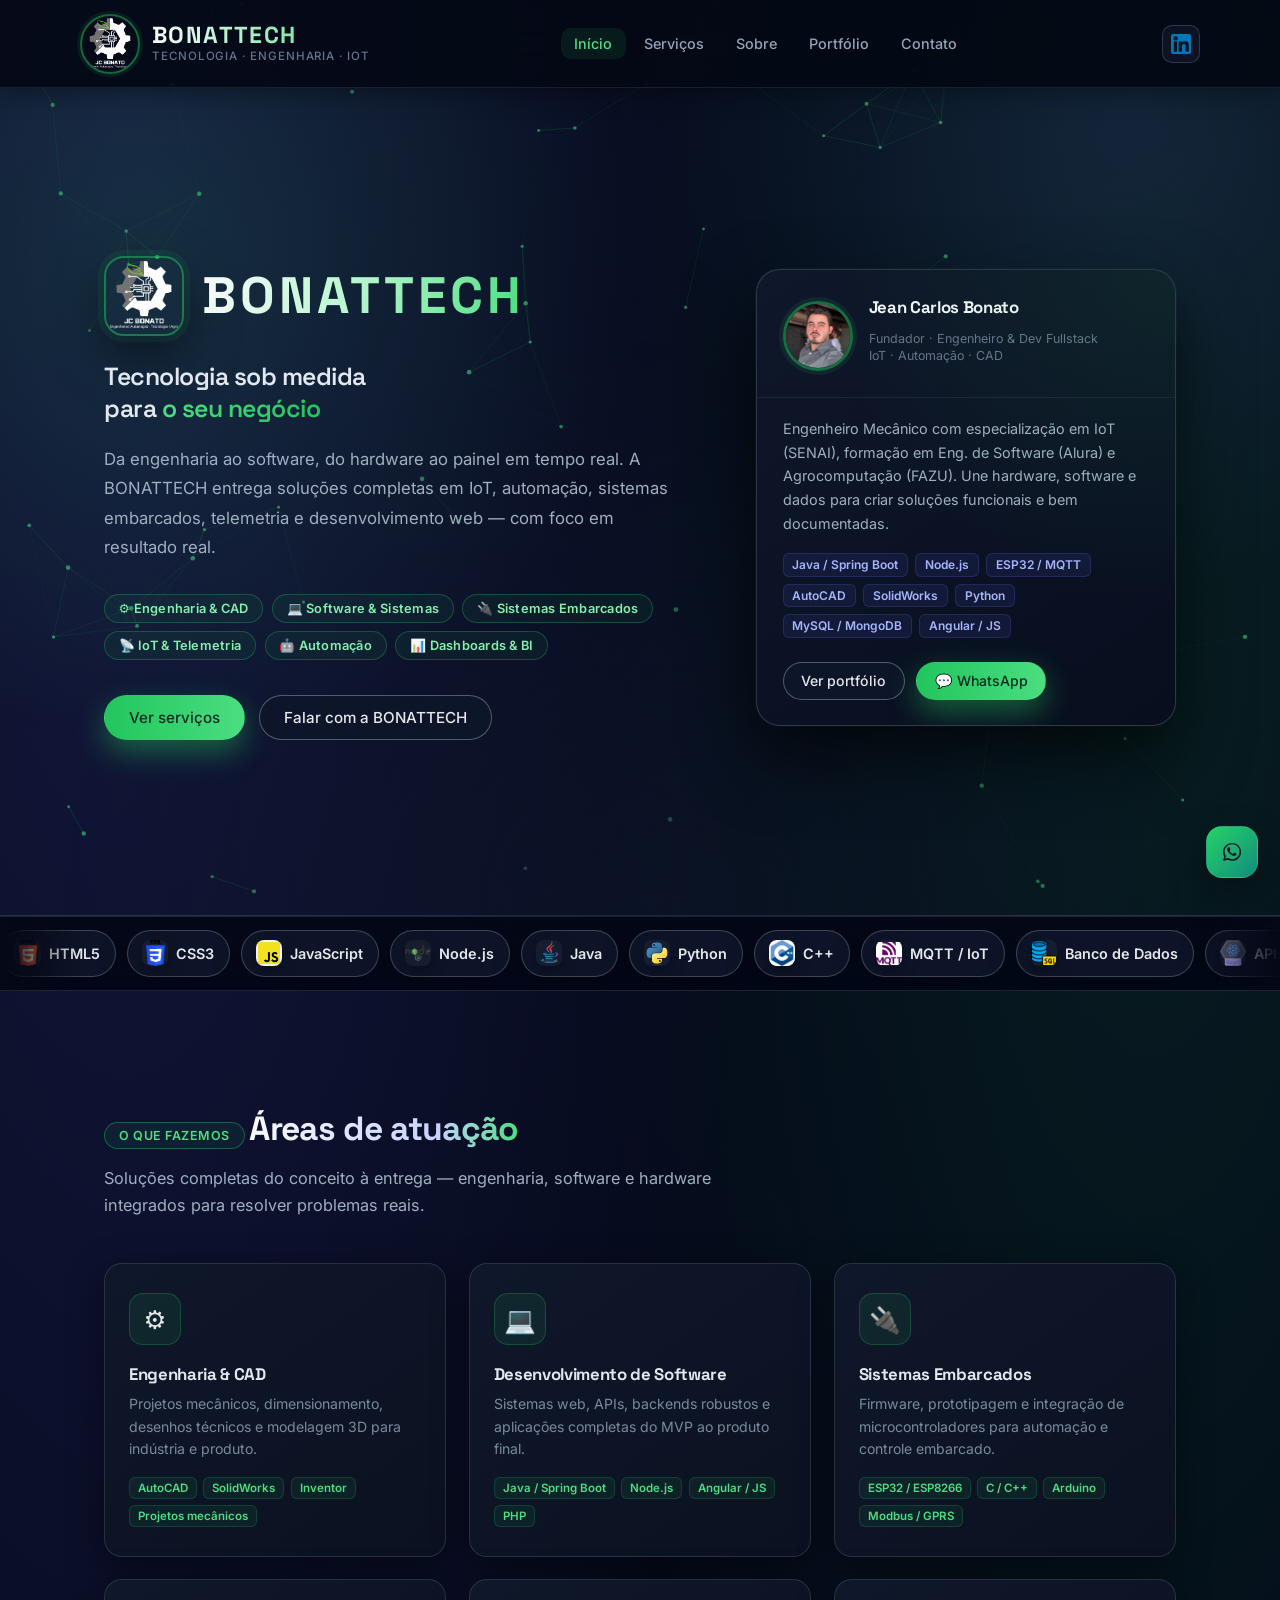
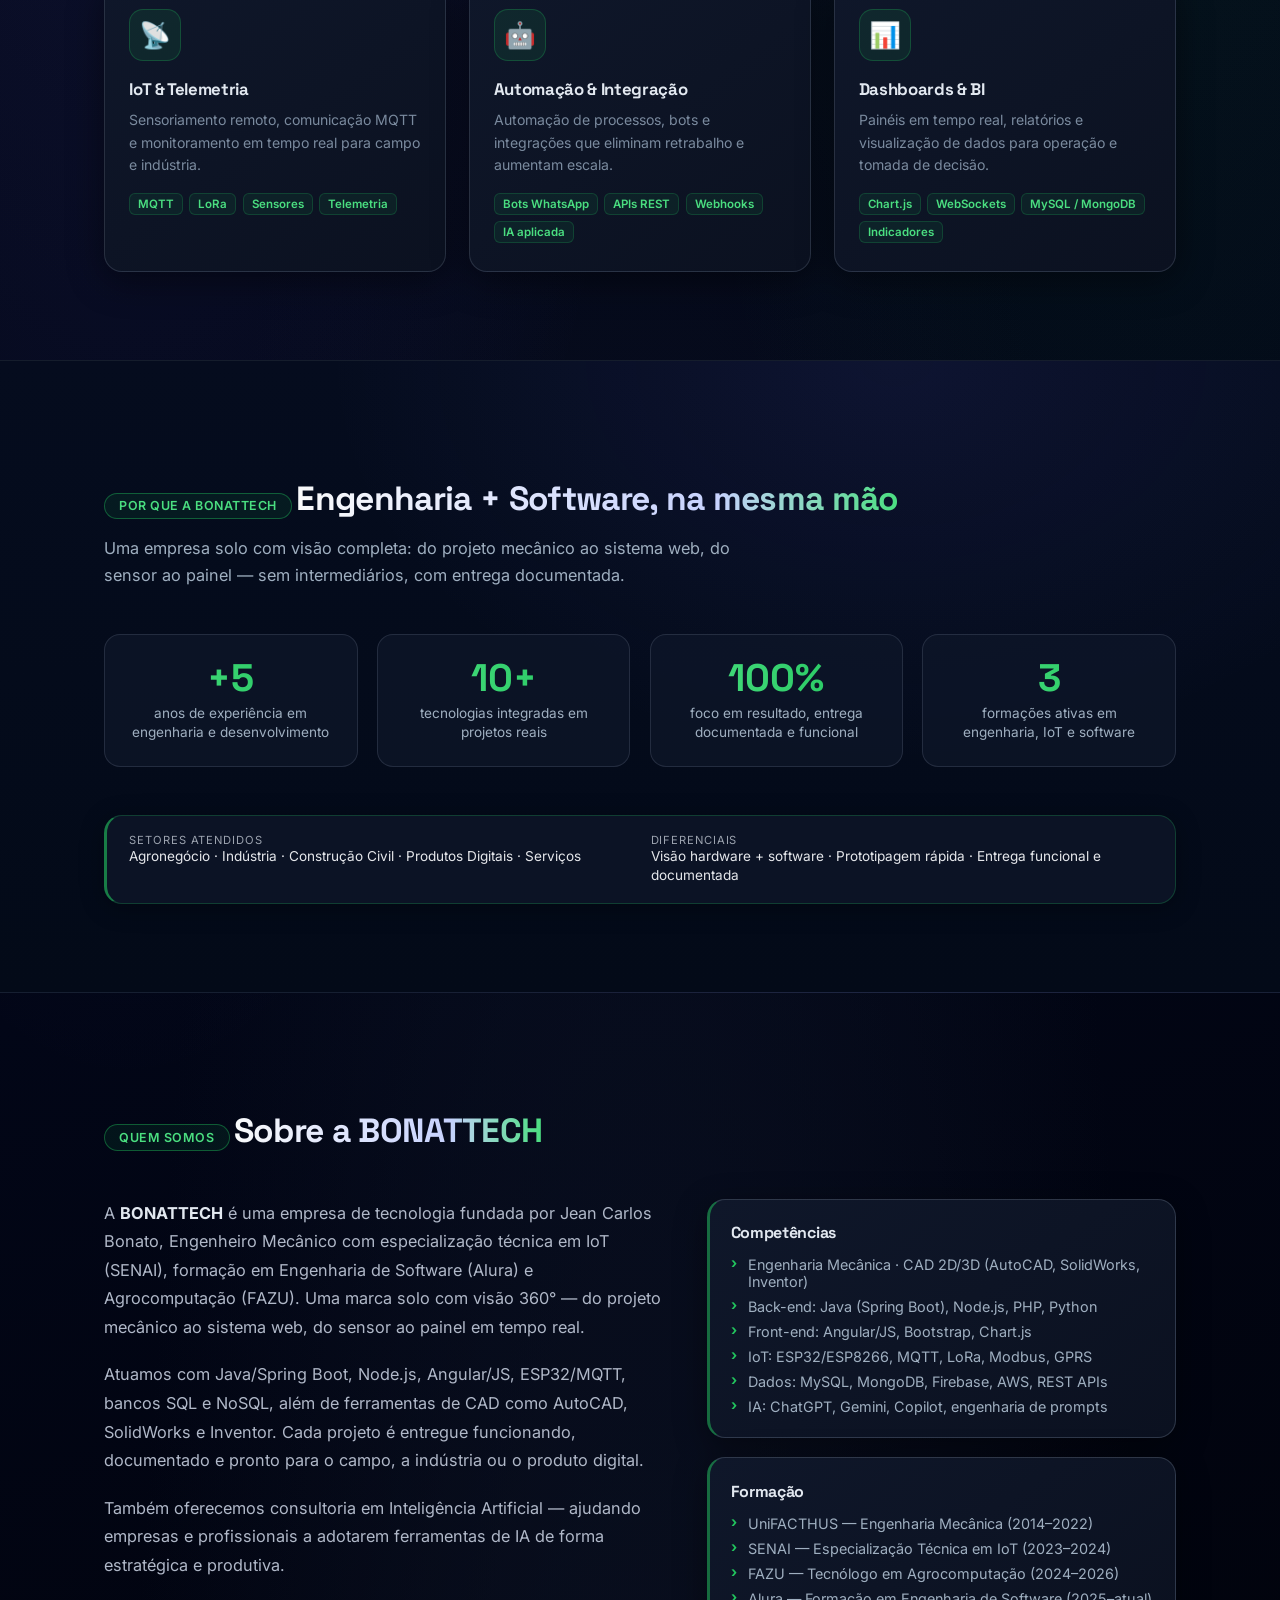
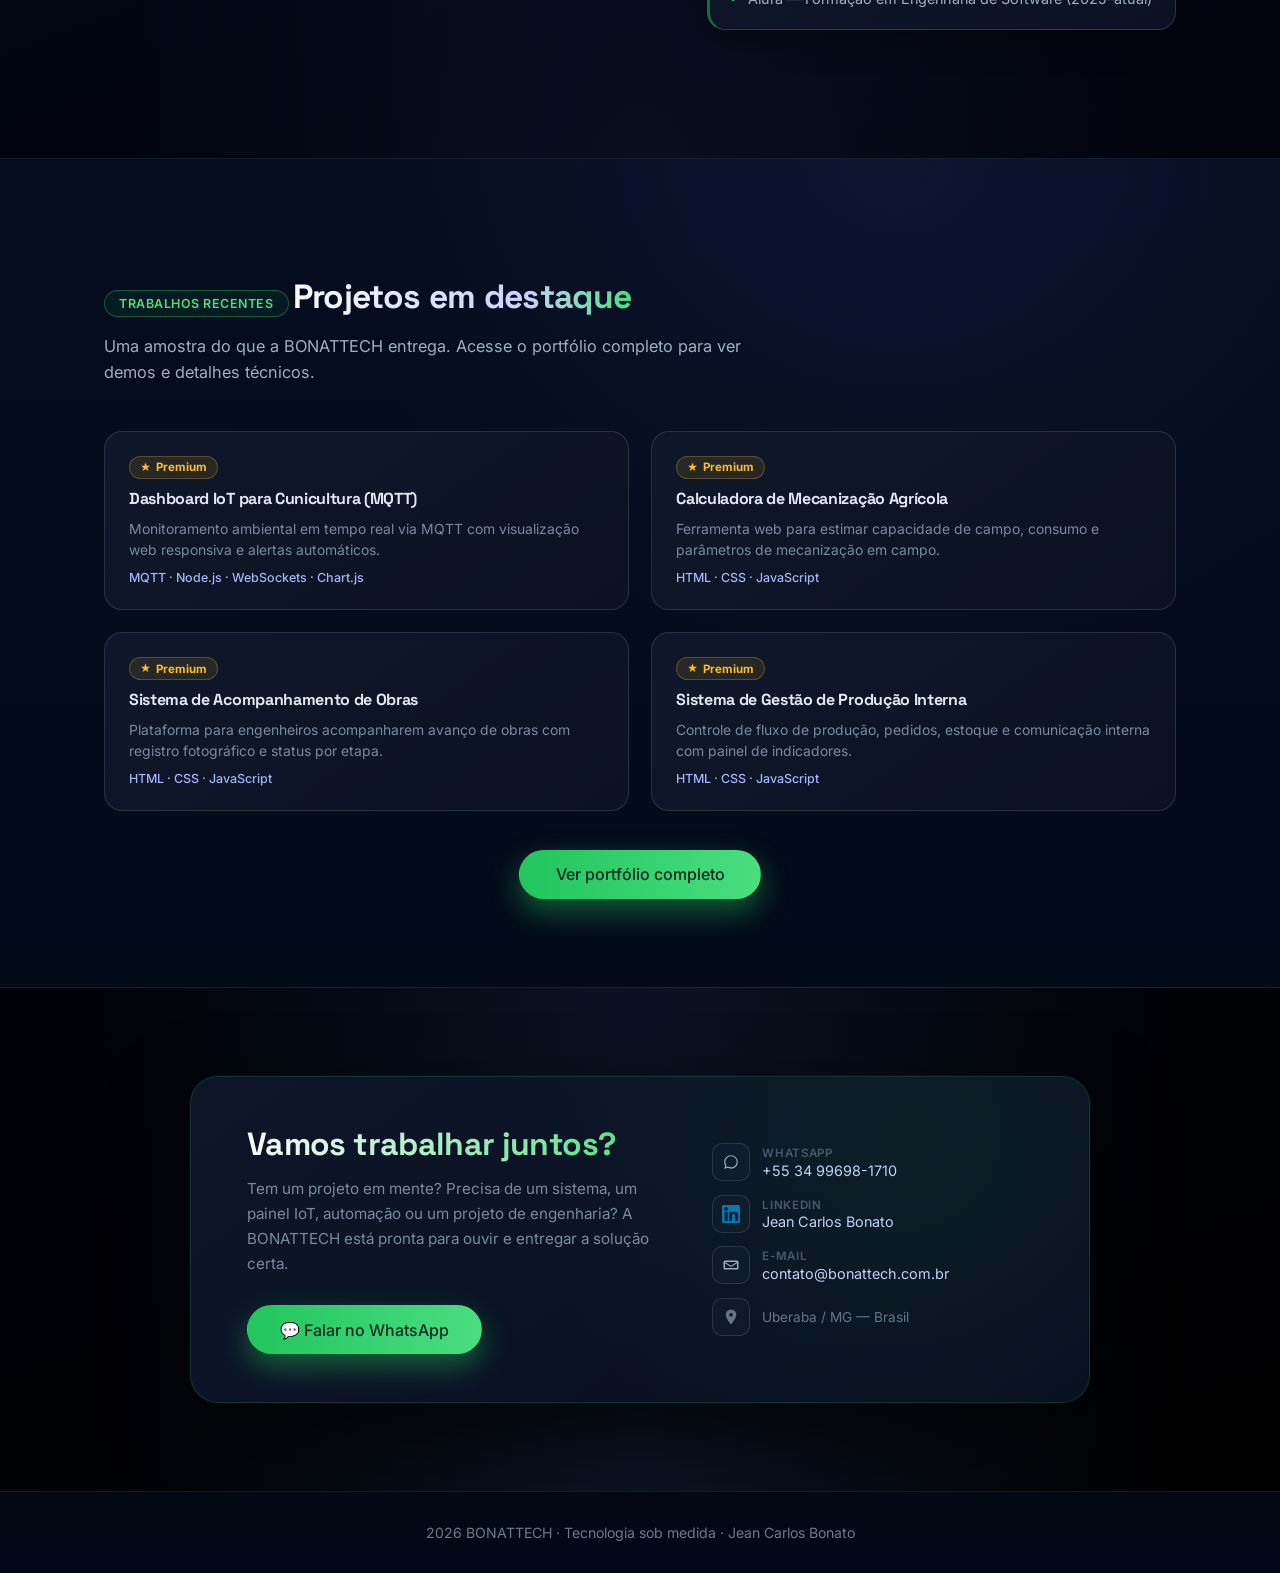
<file: index.html>
<!DOCTYPE html>
<html lang="pt-BR">

<head>
  <meta charset="UTF-8" />
  <meta name="viewport" content="width=device-width, initial-scale=1.0" />
  <title>BONATTECH | Tecnologia sob medida para o seu negócio</title>

  <meta name="description"
    content="BONATTECH — empresa de tecnologia especializada em engenharia, CAD, software, sistemas embarcados, IoT, telemetria, automação e dashboards. Soluções sob medida para indústria, agro e serviços.">
  <meta property="og:type" content="website">
  <meta property="og:title" content="BONATTECH | Tecnologia sob medida">
  <meta property="og:description"
    content="Engenharia, software, IoT, telemetria, automação e dashboards para o seu negócio.">
  <meta property="og:image" content="https://bonattech.com.br/img/jean.jpg">
  <meta property="og:url" content="https://bonattech.com.br/">
  <meta property="og:locale" content="pt_BR">
  <meta name="twitter:card" content="summary_large_image">
  <meta name="twitter:title" content="BONATTECH | Tecnologia sob medida">
  <meta name="twitter:description" content="Engenharia, software, IoT, telemetria, automação e dashboards.">
  <meta name="twitter:image" content="https://bonattech.com.br/img/jean.jpg">
  <link rel="canonical" href="https://bonattech.com.br/" />

  <link rel="icon" href="img/bonattech.png" type="image/png" />
  <link rel="preconnect" href="https://fonts.googleapis.com">
  <link rel="preconnect" href="https://fonts.gstatic.com" crossorigin>
  <link
    href="https://fonts.googleapis.com/css2?family=Inter:wght@400;500;600;700&family=Space+Grotesk:wght@500;600;700&display=swap"
    rel="stylesheet">
  <link rel="stylesheet" href="style.css" />
  <style>
    /* ── Overrides institucionais ── */
    .inst-logo-photo {
      width: 60px;
      height: 60px;
    }
    .inst-logo-name {
      font-size: 1.45rem;
      letter-spacing: 0.06em;
      background: linear-gradient(90deg, #f9fafb 0%, #4ade80 100%);
      -webkit-background-clip: text;
      -webkit-text-fill-color: transparent;
      background-clip: text;
    }
    .inst-logo-sub {
      font-size: 0.72rem;
      color: #64748b;
      letter-spacing: 0.08em;
      text-transform: uppercase;
    }

    /* Hero institucional */
    .hero-inst {
      padding: 5rem 0 5.5rem;
      display: flex;
      align-items: center;
      min-height: 92vh;
      border-bottom: 1px solid rgba(148, 163, 184, 0.15);
      background:
        radial-gradient(circle at 12% 20%, rgba(34, 197, 94, 0.13), transparent 38%),
        radial-gradient(circle at 88% 5%, rgba(99, 102, 241, 0.12), transparent 35%),
        radial-gradient(circle at 50% 100%, rgba(15, 23, 42, 0.6), transparent 55%);
    }
    .hero-inst-inner {
      display: grid;
      grid-template-columns: minmax(0, 1fr) minmax(0, 420px);
      gap: 3rem;
      align-items: center;
    }
    .hero-brand {
      display: flex;
      align-items: center;
      gap: 1.1rem;
      margin-bottom: 1.6rem;
    }
    .hero-brand-logo {
      width: 80px;
      height: 80px;
      border-radius: 20px;
      object-fit: cover;
      border: 2px solid rgba(34, 197, 94, 0.5);
      box-shadow: 0 0 0 6px rgba(34, 197, 94, 0.08), 0 20px 50px rgba(0,0,0,0.5);
    }
    .hero-brand-name {
      font-family: var(--font-heading);
      font-size: 3.2rem;
      font-weight: 700;
      letter-spacing: 0.08em;
      background: linear-gradient(105deg, #f9fafb 0%, #bbf7d0 45%, #4ade80 100%);
      -webkit-background-clip: text;
      -webkit-text-fill-color: transparent;
      background-clip: text;
      line-height: 1;
    }
    .hero-tagline {
      font-size: 1.55rem;
      font-family: var(--font-heading);
      font-weight: 600;
      color: #e2e8f0;
      line-height: 1.3;
      margin-bottom: 1.2rem;
      max-width: 34rem;
    }
    .hero-tagline span {
      background: linear-gradient(90deg, #4ade80, #22c55e);
      -webkit-background-clip: text;
      -webkit-text-fill-color: transparent;
      background-clip: text;
    }
    .hero-desc {
      color: #9fafc0;
      font-size: 1.05rem;
      line-height: 1.75;
      max-width: 36rem;
      margin-bottom: 2rem;
    }
    .hero-chips {
      display: flex;
      flex-wrap: wrap;
      gap: 0.55rem;
      margin-bottom: 2.2rem;
    }
    .hero-chip {
      display: inline-flex;
      align-items: center;
      gap: 0.4rem;
      padding: 0.35rem 0.85rem;
      border-radius: 999px;
      font-size: 0.8rem;
      font-weight: 600;
      border: 1px solid rgba(34, 197, 94, 0.3);
      background: rgba(34, 197, 94, 0.07);
      color: #86efac;
      letter-spacing: 0.02em;
    }
    .hero-actions-inst {
      display: flex;
      flex-wrap: wrap;
      gap: 0.9rem;
    }

    /* Card de apresentação do fundador */
    .founder-card {
      background: linear-gradient(145deg, #0f172a, #080e1e);
      border-radius: 24px;
      border: 1px solid rgba(148, 163, 184, 0.25);
      box-shadow: 0 30px 70px rgba(0,0,0,0.65), 0 0 0 1px rgba(34,197,94,0.06);
      overflow: hidden;
      position: relative;
    }
    .founder-card::before {
      content: "";
      position: absolute;
      inset: 0;
      background: radial-gradient(circle at top right, rgba(34,197,94,0.1), transparent 55%);
      pointer-events: none;
    }
    .founder-card-top {
      display: flex;
      align-items: center;
      gap: 1rem;
      padding: 1.6rem 1.6rem 1.2rem;
      border-bottom: 1px solid rgba(148,163,184,0.1);
    }
    .founder-photo {
      width: 70px;
      height: 70px;
      border-radius: 50%;
      object-fit: cover;
      border: 3px solid rgba(34,197,94,0.5);
      box-shadow: 0 0 0 4px rgba(34,197,94,0.1);
      flex-shrink: 0;
    }
    .founder-info h3 {
      margin: 0 0 0.25rem;
      font-size: 1.05rem;
      color: #f1f5f9;
    }
    .founder-title {
      font-size: 0.78rem;
      color: #64748b;
      line-height: 1.4;
    }
    .founder-card-body {
      padding: 1.2rem 1.6rem 1.5rem;
    }
    .founder-card-body p {
      font-size: 0.9rem;
      color: #9fafc0;
      line-height: 1.65;
      margin: 0 0 1.1rem;
    }
    .founder-tags {
      display: flex;
      flex-wrap: wrap;
      gap: 0.45rem;
    }
    .ftag {
      font-size: 0.75rem;
      font-weight: 600;
      color: #a5b4fc;
      background: rgba(99,102,241,0.1);
      border: 1px solid rgba(99,102,241,0.2);
      border-radius: 6px;
      padding: 0.2rem 0.55rem;
    }
    .founder-card-actions {
      padding: 0 1.6rem 1.6rem;
      display: flex;
      gap: 0.7rem;
      flex-wrap: wrap;
    }

    /* Seção Serviços Institucionais */
    .services-inst-grid {
      display: grid;
      grid-template-columns: repeat(3, minmax(0, 1fr));
      gap: 1.4rem;
    }
    .svc-card {
      background: linear-gradient(145deg, #0f172a, #0b1120);
      border-radius: var(--radius-lg);
      border: 1px solid rgba(148,163,184,0.2);
      padding: 1.8rem 1.5rem;
      box-shadow: 0 8px 36px rgba(0,0,0,0.45);
      transition: border-color var(--transition), transform var(--transition), box-shadow var(--transition);
      position: relative;
      overflow: hidden;
    }
    .svc-card::before {
      content: "";
      position: absolute;
      inset: 0;
      background: radial-gradient(circle at top left, rgba(34,197,94,0.12), transparent 55%);
      opacity: 0;
      transition: opacity var(--transition);
      pointer-events: none;
    }
    .svc-card:hover {
      border-color: rgba(34,197,94,0.4);
      transform: translateY(-3px);
      box-shadow: 0 14px 50px rgba(0,0,0,0.6);
    }
    .svc-card:hover::before { opacity: 1; }
    .svc-icon {
      width: 52px;
      height: 52px;
      border-radius: 14px;
      background: rgba(34,197,94,0.1);
      border: 1px solid rgba(34,197,94,0.25);
      display: flex;
      align-items: center;
      justify-content: center;
      font-size: 1.6rem;
      margin-bottom: 1.1rem;
    }
    .svc-card h3 {
      margin: 0 0 0.55rem;
      font-size: 1.05rem;
      color: #e2e8f0;
    }
    .svc-card p {
      font-size: 0.88rem;
      color: #7a8a9e;
      line-height: 1.6;
      margin: 0 0 1rem;
    }
    .svc-tags {
      display: flex;
      flex-wrap: wrap;
      gap: 0.4rem;
    }
    .svc-tag {
      font-size: 0.72rem;
      font-weight: 600;
      color: #4ade80;
      background: rgba(34,197,94,0.08);
      border: 1px solid rgba(34,197,94,0.2);
      border-radius: 6px;
      padding: 0.18rem 0.5rem;
    }

    /* Diferenciais */
    .diff-grid {
      display: grid;
      grid-template-columns: repeat(4, minmax(0,1fr));
      gap: 1.2rem;
    }
    .diff-card {
      background: rgba(15,23,42,0.7);
      border-radius: 16px;
      border: 1px solid rgba(148,163,184,0.18);
      padding: 1.5rem 1.2rem;
      text-align: center;
      transition: border-color var(--transition), transform var(--transition);
    }
    .diff-card:hover {
      border-color: rgba(34,197,94,0.35);
      transform: translateY(-2px);
    }
    .diff-num {
      font-family: var(--font-heading);
      font-size: 2.4rem;
      font-weight: 700;
      background: linear-gradient(90deg, #4ade80, #22c55e);
      -webkit-background-clip: text;
      -webkit-text-fill-color: transparent;
      background-clip: text;
      line-height: 1;
      margin-bottom: 0.4rem;
    }
    .diff-label {
      font-size: 0.85rem;
      color: #9fafc0;
      line-height: 1.4;
    }

    /* Portfolio preview */
    .portfolio-preview-grid {
      display: grid;
      grid-template-columns: repeat(2, minmax(0,1fr));
      gap: 1.4rem;
      margin-bottom: 2.4rem;
    }
    .pp-card {
      background: linear-gradient(145deg, #0f172a, #0b1120);
      border-radius: var(--radius-lg);
      border: 1px solid rgba(148,163,184,0.2);
      padding: 1.5rem;
      display: flex;
      flex-direction: column;
      gap: 0.6rem;
      transition: border-color var(--transition), transform var(--transition);
    }
    .pp-card:hover {
      border-color: rgba(34,197,94,0.4);
      transform: translateY(-2px);
    }
    .pp-card h3 {
      margin: 0;
      font-size: 1rem;
      color: #e2e8f0;
    }
    .pp-card p {
      font-size: 0.87rem;
      color: #7a8a9e;
      margin: 0;
      line-height: 1.5;
    }
    .pp-tech {
      font-size: 0.78rem;
      color: #a5b4fc;
      font-weight: 500;
    }
    .pp-badge {
      display: inline-flex;
      align-items: center;
      gap: 0.35rem;
      font-size: 0.72rem;
      font-weight: 700;
      color: #fbbf24;
      background: rgba(251,191,36,0.1);
      border: 1px solid rgba(251,191,36,0.25);
      border-radius: 999px;
      padding: 0.2rem 0.6rem;
      width: fit-content;
    }
    .portfolio-cta-wrap {
      text-align: center;
    }

    /* Contato institucional */
    .contact-inst-card {
      background: linear-gradient(145deg, #0d1528, #080e1e);
      border-radius: 28px;
      border: 1px solid rgba(34,197,94,0.2);
      padding: 3rem 3.5rem;
      box-shadow: 0 30px 80px rgba(0,0,0,0.7), 0 0 0 1px rgba(34,197,94,0.06);
      display: grid;
      grid-template-columns: minmax(0,1.3fr) minmax(0,1fr);
      gap: 3rem;
      align-items: center;
      max-width: 900px;
      margin: 0 auto;
      position: relative;
      overflow: hidden;
    }
    .contact-inst-card::before {
      content: "";
      position: absolute;
      inset: 0;
      background: radial-gradient(circle at 80% 20%, rgba(34,197,94,0.08), transparent 50%);
      pointer-events: none;
    }
    .contact-inst-headline {
      font-family: var(--font-heading);
      font-size: 2rem;
      font-weight: 700;
      background: linear-gradient(90deg, #f9fafb, #4ade80);
      -webkit-background-clip: text;
      -webkit-text-fill-color: transparent;
      background-clip: text;
      margin: 0 0 0.8rem;
      line-height: 1.2;
    }
    .contact-inst-sub {
      color: #7a8a9e;
      font-size: 0.95rem;
      line-height: 1.65;
      margin: 0 0 1.8rem;
    }
    .contact-inst-channels {
      display: flex;
      flex-direction: column;
      gap: 0.85rem;
    }
    .channel-item {
      display: flex;
      align-items: center;
      gap: 0.75rem;
      color: #9fafc0;
      font-size: 0.9rem;
    }
    .channel-icon {
      width: 38px;
      height: 38px;
      border-radius: 10px;
      border: 1px solid rgba(148,163,184,0.2);
      background: rgba(15,23,42,0.8);
      display: flex;
      align-items: center;
      justify-content: center;
      flex-shrink: 0;
    }
    .channel-icon svg { width: 18px; height: 18px; fill: currentColor; }
    .channel-icon img { width: 18px; height: 18px; object-fit: contain; }
    .channel-item a {
      color: #c7d2fe;
      transition: color var(--transition);
    }
    .channel-item a:hover { color: #4ade80; }

    /* Responsive overrides */
    @media (max-width: 960px) {
      .hero-inst-inner {
        grid-template-columns: minmax(0,1fr);
      }
      .services-inst-grid {
        grid-template-columns: repeat(2, minmax(0,1fr));
      }
      .diff-grid {
        grid-template-columns: repeat(2, minmax(0,1fr));
      }
      .contact-inst-card {
        grid-template-columns: minmax(0,1fr);
        gap: 2rem;
        padding: 2.2rem 1.8rem;
      }
    }
    @media (max-width: 720px) {
      .hero-brand-name { font-size: 2.2rem; }
      .hero-tagline { font-size: 1.25rem; }
      .services-inst-grid { grid-template-columns: minmax(0,1fr); }
      .portfolio-preview-grid { grid-template-columns: minmax(0,1fr); }
      .diff-grid { grid-template-columns: repeat(2, minmax(0,1fr)); }
      .contact-inst-card { padding: 1.8rem 1.2rem; }
    }
  </style>
  <script type="application/ld+json">
  {
    "@context": "https://schema.org",
    "@type": "Organization",
    "name": "BONATTECH",
    "url": "https://bonattech.com.br/",
    "logo": "https://bonattech.com.br/img/bonattech.png",
    "description": "Empresa de tecnologia especializada em engenharia, software, IoT, telemetria, automação e dashboards.",
    "founder": {
      "@type": "Person",
      "name": "Jean Carlos Bonato",
      "sameAs": "https://www.linkedin.com/in/jean-carlos-58687bab/"
    },
    "contactPoint": {
      "@type": "ContactPoint",
      "telephone": "+55-34-99698-1710",
      "contactType": "customer service"
    },
    "areaServed": "BR"
  }
  </script>
</head>

<body>
  <canvas class="bg-canvas" id="heroCanvas" aria-hidden="true"></canvas>
  <div class="nav-overlay" id="navOverlay"></div>

  <header class="header">
    <div class="container header-content">
      <a href="index.html" class="logo" aria-label="BONATTECH — Página inicial">
        <img src="img/bonattech.png" alt="Logo BONATTECH" class="logo-photo inst-logo-photo" />
        <div class="logo-text">
          <span class="logo-name inst-logo-name">BONATTECH</span>
          <span class="logo-sub inst-logo-sub">Tecnologia · Engenharia · IoT</span>
        </div>
      </a>

      <nav class="nav" id="navMenu" aria-label="Navegação principal">
        <div class="nav-header-mobile">
          <span class="nav-title">Menu</span>
          <button class="nav-close" id="navClose" aria-label="Fechar menu">
            <svg viewBox="0 0 24 24" fill="none" stroke="currentColor" stroke-width="2" stroke-linecap="round">
              <path d="M18 6 6 18M6 6l12 12"/>
            </svg>
          </button>
        </div>

        <a class="nav-link" href="#hero" data-section="hero">
          <svg class="nav-icon" viewBox="0 0 24 24" fill="currentColor"><path d="M12 3 3 10h2v9h5v-5h4v5h5v-9h2z"/></svg>
          Início
        </a>
        <a class="nav-link" href="#services" data-section="services">
          <svg class="nav-icon" viewBox="0 0 24 24" fill="currentColor"><path d="M4 4h7v7H4V4zm9 0h7v7h-7V4zM4 13h7v7H4v-7zm9 0h7v7h-7v-7z"/></svg>
          Serviços
        </a>
        <a class="nav-link" href="#about" data-section="about">
          <svg class="nav-icon" viewBox="0 0 24 24" fill="currentColor"><path d="M12 12a4 4 0 1 0 0-8 4 4 0 0 0 0 8zm0 2c-4 0-7 2-7 4v1h14v-1c0-2-3-4-7-4z"/></svg>
          Sobre
        </a>
        <a class="nav-link" href="portfolio.html">
          <svg class="nav-icon" viewBox="0 0 24 24" fill="currentColor"><path d="M4 7h16v11H4V7zm3-3h10v2H7V4z"/></svg>
          Portfólio
        </a>
        <a class="nav-link" href="#contact" data-section="contact">
          <svg class="nav-icon" viewBox="0 0 24 24" fill="currentColor"><path d="M4 4h16a2 2 0 0 1 2 2v12a2 2 0 0 1-2 2H4a2 2 0 0 1-2-2V6a2 2 0 0 1 2-2zm0 2v.01L12 13l8-5V6H4zm0 12h16V9.5l-7.55 4.72a1 1 0 0 1-1.1 0L4 9.5V18z"/></svg>
          Contato
        </a>

        <div class="nav-footer-mobile">
          <a href="https://wa.me/5534996981710" target="_blank" rel="noopener" class="nav-cta-mobile">
            💬 Falar no WhatsApp
          </a>
          <a href="https://www.linkedin.com/in/jean-carlos-58687bab/" target="_blank" rel="noopener" class="nav-linkedin-mobile">
            <img src="img/linkedin-icon.png" alt="LinkedIn" loading="lazy" />
            LinkedIn
          </a>
        </div>
      </nav>

      <div class="header-actions">
        <a class="header-linkedin" href="https://www.linkedin.com/in/jean-carlos-58687bab/" target="_blank"
          aria-label="LinkedIn de Jean Carlos Bonato">
          <img src="img/linkedin-icon.png" alt="LinkedIn" loading="lazy" />
        </a>
        <button class="menu-toggle" id="menuToggle" aria-label="Abrir menu de navegação" aria-expanded="false">
          <span class="hamburger-line"></span>
          <span class="hamburger-line"></span>
          <span class="hamburger-line"></span>
        </button>
      </div>
    </div>
  </header>

  <main>
    <!-- Hero -->
    <section class="hero-inst" id="hero">
      <div class="container hero-inst-inner">
        <div class="reveal">
          <div class="hero-brand">
            <img src="img/bonattech.png" alt="Logo BONATTECH" class="hero-brand-logo" />
            <span class="hero-brand-name">BONATTECH</span>
          </div>

          <h1 class="hero-tagline">
            Tecnologia sob medida<br>
            para <span>o seu negócio</span>
          </h1>

          <p class="hero-desc">
            Da engenharia ao software, do hardware ao painel em tempo real.
            A BONATTECH entrega soluções completas em IoT, automação, sistemas embarcados,
            telemetria e desenvolvimento web — com foco em resultado real.
          </p>

          <div class="hero-chips">
            <span class="hero-chip">⚙️ Engenharia & CAD</span>
            <span class="hero-chip">💻 Software & Sistemas</span>
            <span class="hero-chip">🔌 Sistemas Embarcados</span>
            <span class="hero-chip">📡 IoT & Telemetria</span>
            <span class="hero-chip">🤖 Automação</span>
            <span class="hero-chip">📊 Dashboards & BI</span>
          </div>

          <div class="hero-actions-inst">
            <a href="#services" class="btn primary">Ver serviços</a>
            <a href="#contact" class="btn secondary">Falar com a BONATTECH</a>
          </div>
        </div>

        <div class="reveal founder-card">
          <div class="founder-card-top">
            <img src="img/jean.jpg" alt="Jean Carlos Bonato — Fundador da BONATTECH" class="founder-photo" />
            <div class="founder-info">
              <h3>Jean Carlos Bonato</h3>
              <p class="founder-title">Fundador · Engenheiro & Dev Fullstack<br>IoT · Automação · CAD</p>
            </div>
          </div>
          <div class="founder-card-body">
            <p>
              Engenheiro Mecânico com especialização em IoT (SENAI), formação em Eng. de Software (Alura) e
              Agrocomputação (FAZU). Une hardware, software e dados para criar soluções funcionais e bem documentadas.
            </p>
            <div class="founder-tags">
              <span class="ftag">Java / Spring Boot</span>
              <span class="ftag">Node.js</span>
              <span class="ftag">ESP32 / MQTT</span>
              <span class="ftag">AutoCAD</span>
              <span class="ftag">SolidWorks</span>
              <span class="ftag">Python</span>
              <span class="ftag">MySQL / MongoDB</span>
              <span class="ftag">Angular / JS</span>
            </div>
          </div>
          <div class="founder-card-actions">
            <a href="portfolio.html" class="btn secondary" style="font-size:0.88rem;padding:0.6rem 1.1rem;">Ver portfólio</a>
            <a href="https://wa.me/5534996981710" target="_blank" rel="noopener" class="btn primary" style="font-size:0.88rem;padding:0.6rem 1.1rem;">💬 WhatsApp</a>
          </div>
        </div>
      </div>
    </section>

    <!-- Ticker -->
    <section class="tech-ticker" aria-label="Tecnologias utilizadas pela BONATTECH">
      <div class="ticker-track">
        <div class="ticker-group">
          <span class="chip"><img src="img/html5-icon.png" alt="HTML5" class="chip-img" loading="lazy" /> HTML5</span>
          <span class="chip"><img src="img/css-icon.png" alt="CSS3" class="chip-img" loading="lazy" /> CSS3</span>
          <span class="chip"><img src="img/js-icon.webp" alt="JavaScript" class="chip-img" loading="lazy" /> JavaScript</span>
          <span class="chip"><img src="img/node-icon.png" alt="Node.js" class="chip-img" loading="lazy" /> Node.js</span>
          <span class="chip"><img src="img/java-icon.png" alt="Java" class="chip-img" loading="lazy" /> Java</span>
          <span class="chip"><img src="img/python-icon.svg" alt="Python" class="chip-img" loading="lazy" /> Python</span>
          <span class="chip"><img src="img/cpp-icon.png" alt="C++" class="chip-img" loading="lazy" /> C++</span>
          <span class="chip"><img src="img/mqtt-icon.png" alt="MQTT" class="chip-img" loading="lazy" /> MQTT / IoT</span>
          <span class="chip"><img src="img/database-icon.png" alt="Banco de Dados" class="chip-img" loading="lazy" /> Banco de Dados</span>
          <span class="chip"><img src="img/api-icon.png" alt="APIs REST" class="chip-img" loading="lazy" /> APIs REST</span>
          <span class="chip">🔩 AutoCAD · SolidWorks</span>
          <span class="chip">🤖 Inteligência Artificial</span>
        </div>
        <div class="ticker-group">
          <span class="chip"><img src="img/html5-icon.png" alt="HTML5" class="chip-img" loading="lazy" /> HTML5</span>
          <span class="chip"><img src="img/css-icon.png" alt="CSS3" class="chip-img" loading="lazy" /> CSS3</span>
          <span class="chip"><img src="img/js-icon.webp" alt="JavaScript" class="chip-img" loading="lazy" /> JavaScript</span>
          <span class="chip"><img src="img/node-icon.png" alt="Node.js" class="chip-img" loading="lazy" /> Node.js</span>
          <span class="chip"><img src="img/java-icon.png" alt="Java" class="chip-img" loading="lazy" /> Java</span>
          <span class="chip"><img src="img/python-icon.svg" alt="Python" class="chip-img" loading="lazy" /> Python</span>
          <span class="chip"><img src="img/cpp-icon.png" alt="C++" class="chip-img" loading="lazy" /> C++</span>
          <span class="chip"><img src="img/mqtt-icon.png" alt="MQTT" class="chip-img" loading="lazy" /> MQTT / IoT</span>
          <span class="chip"><img src="img/database-icon.png" alt="Banco de Dados" class="chip-img" loading="lazy" /> Banco de Dados</span>
          <span class="chip"><img src="img/api-icon.png" alt="APIs REST" class="chip-img" loading="lazy" /> APIs REST</span>
          <span class="chip">🔩 AutoCAD · SolidWorks</span>
          <span class="chip">🤖 Inteligência Artificial</span>
        </div>
      </div>
    </section>

    <!-- Serviços -->
    <section class="section" id="services">
      <div class="container">
        <p class="hero-tag reveal">O que fazemos</p>
        <h2 class="section-title reveal">Áreas de atuação</h2>
        <p class="section-subtitle reveal">
          Soluções completas do conceito à entrega — engenharia, software e hardware integrados para resolver problemas reais.
        </p>

        <div class="services-inst-grid">

          <article class="svc-card reveal">
            <div class="svc-icon">⚙️</div>
            <h3>Engenharia & CAD</h3>
            <p>Projetos mecânicos, dimensionamento, desenhos técnicos e modelagem 3D para indústria e produto.</p>
            <div class="svc-tags">
              <span class="svc-tag">AutoCAD</span>
              <span class="svc-tag">SolidWorks</span>
              <span class="svc-tag">Inventor</span>
              <span class="svc-tag">Projetos mecânicos</span>
            </div>
          </article>

          <article class="svc-card reveal">
            <div class="svc-icon">💻</div>
            <h3>Desenvolvimento de Software</h3>
            <p>Sistemas web, APIs, backends robustos e aplicações completas do MVP ao produto final.</p>
            <div class="svc-tags">
              <span class="svc-tag">Java / Spring Boot</span>
              <span class="svc-tag">Node.js</span>
              <span class="svc-tag">Angular / JS</span>
              <span class="svc-tag">PHP</span>
            </div>
          </article>

          <article class="svc-card reveal">
            <div class="svc-icon">🔌</div>
            <h3>Sistemas Embarcados</h3>
            <p>Firmware, prototipagem e integração de microcontroladores para automação e controle embarcado.</p>
            <div class="svc-tags">
              <span class="svc-tag">ESP32 / ESP8266</span>
              <span class="svc-tag">C / C++</span>
              <span class="svc-tag">Arduino</span>
              <span class="svc-tag">Modbus / GPRS</span>
            </div>
          </article>

          <article class="svc-card reveal">
            <div class="svc-icon">📡</div>
            <h3>IoT & Telemetria</h3>
            <p>Sensoriamento remoto, comunicação MQTT e monitoramento em tempo real para campo e indústria.</p>
            <div class="svc-tags">
              <span class="svc-tag">MQTT</span>
              <span class="svc-tag">LoRa</span>
              <span class="svc-tag">Sensores</span>
              <span class="svc-tag">Telemetria</span>
            </div>
          </article>

          <article class="svc-card reveal">
            <div class="svc-icon">🤖</div>
            <h3>Automação & Integração</h3>
            <p>Automação de processos, bots e integrações que eliminam retrabalho e aumentam escala.</p>
            <div class="svc-tags">
              <span class="svc-tag">Bots WhatsApp</span>
              <span class="svc-tag">APIs REST</span>
              <span class="svc-tag">Webhooks</span>
              <span class="svc-tag">IA aplicada</span>
            </div>
          </article>

          <article class="svc-card reveal">
            <div class="svc-icon">📊</div>
            <h3>Dashboards & BI</h3>
            <p>Painéis em tempo real, relatórios e visualização de dados para operação e tomada de decisão.</p>
            <div class="svc-tags">
              <span class="svc-tag">Chart.js</span>
              <span class="svc-tag">WebSockets</span>
              <span class="svc-tag">MySQL / MongoDB</span>
              <span class="svc-tag">Indicadores</span>
            </div>
          </article>

        </div>
      </div>
    </section>

    <!-- Diferenciais -->
    <section class="section section-alt">
      <div class="container">
        <p class="hero-tag reveal">Por que a BONATTECH</p>
        <h2 class="section-title reveal">Engenharia + Software, na mesma mão</h2>
        <p class="section-subtitle reveal">
          Uma empresa solo com visão completa: do projeto mecânico ao sistema web,
          do sensor ao painel — sem intermediários, com entrega documentada.
        </p>

        <div class="diff-grid">
          <div class="diff-card reveal">
            <div class="diff-num">+5</div>
            <div class="diff-label">anos de experiência em engenharia e desenvolvimento</div>
          </div>
          <div class="diff-card reveal">
            <div class="diff-num">10+</div>
            <div class="diff-label">tecnologias integradas em projetos reais</div>
          </div>
          <div class="diff-card reveal">
            <div class="diff-num">100%</div>
            <div class="diff-label">foco em resultado, entrega documentada e funcional</div>
          </div>
          <div class="diff-card reveal">
            <div class="diff-num">3</div>
            <div class="diff-label">formações ativas em engenharia, IoT e software</div>
          </div>
        </div>

        <div style="margin-top:3rem;">
          <div class="hero-info-strip reveal" style="max-width:100%;">
            <div>
              <span class="strip-label">Setores atendidos</span>
              <span class="strip-value">Agronegócio · Indústria · Construção Civil · Produtos Digitais · Serviços</span>
            </div>
            <div>
              <span class="strip-label">Diferenciais</span>
              <span class="strip-value">Visão hardware + software · Prototipagem rápida · Entrega funcional e documentada</span>
            </div>
          </div>
        </div>
      </div>
    </section>

    <!-- Sobre -->
    <section class="section" id="about">
      <div class="container">
        <p class="hero-tag reveal">Quem somos</p>
        <h2 class="section-title reveal">Sobre a BONATTECH</h2>

        <div class="about-grid" style="gap:2.5rem;margin-top:2rem;">
          <div class="reveal">
            <p style="color:#b0b8c8;line-height:1.75;font-size:1.02rem;margin:0 0 1.2rem;">
              A <strong style="color:#e2e8f0">BONATTECH</strong> é uma empresa de tecnologia fundada por Jean Carlos Bonato,
              Engenheiro Mecânico com especialização técnica em IoT (SENAI), formação em Engenharia de Software (Alura)
              e Agrocomputação (FAZU). Uma marca solo com visão 360° — do projeto mecânico ao sistema web,
              do sensor ao painel em tempo real.
            </p>
            <p style="color:#b0b8c8;line-height:1.75;font-size:1.02rem;margin:0 0 1.2rem;">
              Atuamos com Java/Spring Boot, Node.js, Angular/JS, ESP32/MQTT, bancos SQL e NoSQL,
              além de ferramentas de CAD como AutoCAD, SolidWorks e Inventor.
              Cada projeto é entregue funcionando, documentado e pronto para o campo, a indústria ou o produto digital.
            </p>
            <p style="color:#b0b8c8;line-height:1.75;font-size:1.02rem;margin:0;">
              Também oferecemos consultoria em Inteligência Artificial — ajudando empresas e profissionais a
              adotarem ferramentas de IA de forma estratégica e produtiva.
            </p>
          </div>

          <div style="display:flex;flex-direction:column;gap:1.2rem;">
            <div class="about-box reveal">
              <h3>Competências</h3>
              <ul>
                <li>Engenharia Mecânica · CAD 2D/3D (AutoCAD, SolidWorks, Inventor)</li>
                <li>Back-end: Java (Spring Boot), Node.js, PHP, Python</li>
                <li>Front-end: Angular/JS, Bootstrap, Chart.js</li>
                <li>IoT: ESP32/ESP8266, MQTT, LoRa, Modbus, GPRS</li>
                <li>Dados: MySQL, MongoDB, Firebase, AWS, REST APIs</li>
                <li>IA: ChatGPT, Gemini, Copilot, engenharia de prompts</li>
              </ul>
            </div>
            <div class="about-box reveal">
              <h3>Formação</h3>
              <ul>
                <li>UniFACTHUS — Engenharia Mecânica (2014–2022)</li>
                <li>SENAI — Especialização Técnica em IoT (2023–2024)</li>
                <li>FAZU — Tecnólogo em Agrocomputação (2024–2026)</li>
                <li>Alura — Formação em Engenharia de Software (2025–atual)</li>
              </ul>
            </div>
          </div>
        </div>
      </div>
    </section>

    <!-- Portfólio preview -->
    <section class="section section-alt" id="portfolio-preview">
      <div class="container">
        <p class="hero-tag reveal">Trabalhos recentes</p>
        <h2 class="section-title reveal">Projetos em destaque</h2>
        <p class="section-subtitle reveal">
          Uma amostra do que a BONATTECH entrega. Acesse o portfólio completo para ver demos e detalhes técnicos.
        </p>

        <div class="portfolio-preview-grid">
          <div class="pp-card reveal">
            <span class="pp-badge">
              <svg viewBox="0 0 24 24" fill="currentColor" style="width:11px;height:11px"><path d="M12 1 9.5 8H2l6 4.5-2.3 7L12 15l6.3 4.5-2.3-7L22 8h-7.5z"/></svg>
              Premium
            </span>
            <h3>Dashboard IoT para Cunicultura (MQTT)</h3>
            <p>Monitoramento ambiental em tempo real via MQTT com visualização web responsiva e alertas automáticos.</p>
            <span class="pp-tech">MQTT · Node.js · WebSockets · Chart.js</span>
          </div>
          <div class="pp-card reveal">
            <span class="pp-badge">
              <svg viewBox="0 0 24 24" fill="currentColor" style="width:11px;height:11px"><path d="M12 1 9.5 8H2l6 4.5-2.3 7L12 15l6.3 4.5-2.3-7L22 8h-7.5z"/></svg>
              Premium
            </span>
            <h3>Calculadora de Mecanização Agrícola</h3>
            <p>Ferramenta web para estimar capacidade de campo, consumo e parâmetros de mecanização em campo.</p>
            <span class="pp-tech">HTML · CSS · JavaScript</span>
          </div>
          <div class="pp-card reveal">
            <span class="pp-badge">
              <svg viewBox="0 0 24 24" fill="currentColor" style="width:11px;height:11px"><path d="M12 1 9.5 8H2l6 4.5-2.3 7L12 15l6.3 4.5-2.3-7L22 8h-7.5z"/></svg>
              Premium
            </span>
            <h3>Sistema de Acompanhamento de Obras</h3>
            <p>Plataforma para engenheiros acompanharem avanço de obras com registro fotográfico e status por etapa.</p>
            <span class="pp-tech">HTML · CSS · JavaScript</span>
          </div>
          <div class="pp-card reveal">
            <span class="pp-badge">
              <svg viewBox="0 0 24 24" fill="currentColor" style="width:11px;height:11px"><path d="M12 1 9.5 8H2l6 4.5-2.3 7L12 15l6.3 4.5-2.3-7L22 8h-7.5z"/></svg>
              Premium
            </span>
            <h3>Sistema de Gestão de Produção Interna</h3>
            <p>Controle de fluxo de produção, pedidos, estoque e comunicação interna com painel de indicadores.</p>
            <span class="pp-tech">HTML · CSS · JavaScript</span>
          </div>
        </div>

        <div class="portfolio-cta-wrap">
          <a href="portfolio.html" class="btn primary" style="font-size:1rem;padding:0.85rem 2.2rem;">
            Ver portfólio completo
          </a>
        </div>
      </div>
    </section>

    <!-- Contato -->
    <section class="section" id="contact">
      <div class="container">
        <div class="contact-inst-card reveal">
          <div>
            <h2 class="contact-inst-headline">Vamos trabalhar juntos?</h2>
            <p class="contact-inst-sub">
              Tem um projeto em mente? Precisa de um sistema, um painel IoT, automação ou um projeto de engenharia?
              A BONATTECH está pronta para ouvir e entregar a solução certa.
            </p>
            <a class="btn primary contact-cta" href="https://wa.me/5534996981710" target="_blank" rel="noopener"
              style="font-size:1rem;padding:0.85rem 2rem;">
              💬 Falar no WhatsApp
            </a>
          </div>

          <div class="contact-inst-channels">
            <div class="channel-item">
              <div class="channel-icon">
                <svg viewBox="0 0 32 32">
                  <path fill="currentColor" d="M16.04 4c-6.65 0-12.05 5.35-12.05 11.95 0 2.11.55 4.17 1.6 5.99L4 28l6.28-1.65a12.1 12.1 0 0 0 5.76 1.45h.01c6.65 0 12.05-5.35 12.05-11.95C28.1 9.35 22.7 4 16.04 4Zm-.02 21.52c-1.8 0-3.56-.48-5.1-1.4l-.36-.21-3.74.98 1-3.64-.24-.37a9.95 9.95 0 0 1-1.52-5.32c0-5.5 4.49-9.97 10-9.97 2.67 0 5.18 1.03 7.07 2.9a9.86 9.86 0 0 1 2.93 7.06c0 5.5-4.49 9.97-10 9.97Z"/>
                </svg>
              </div>
              <div>
                <div style="font-size:0.72rem;color:#475569;font-weight:600;text-transform:uppercase;letter-spacing:0.06em;margin-bottom:0.1rem;">WhatsApp</div>
                <a href="https://wa.me/5534996981710" target="_blank" rel="noopener" class="contact-link">+55 34 99698-1710</a>
              </div>
            </div>

            <div class="channel-item">
              <div class="channel-icon">
                <img src="img/linkedin-icon.png" alt="LinkedIn" loading="lazy" />
              </div>
              <div>
                <div style="font-size:0.72rem;color:#475569;font-weight:600;text-transform:uppercase;letter-spacing:0.06em;margin-bottom:0.1rem;">LinkedIn</div>
                <a href="https://www.linkedin.com/in/jean-carlos-58687bab/" target="_blank" rel="noopener" class="contact-link">Jean Carlos Bonato</a>
              </div>
            </div>

            <div class="channel-item">
              <div class="channel-icon">
                <svg viewBox="0 0 24 24">
                  <path fill="currentColor" d="M4 6h16a2 2 0 0 1 2 2v8a2 2 0 0 1-2 2H4a2 2 0 0 1-2-2V8a2 2 0 0 1 2-2zm0 2v.01L12 13l8-5V8H4zm0 8h16V9.5l-7.55 4.72a1 1 0 0 1-1.1 0L4 9.5V16z"/>
                </svg>
              </div>
              <div>
                <div style="font-size:0.72rem;color:#475569;font-weight:600;text-transform:uppercase;letter-spacing:0.06em;margin-bottom:0.1rem;">E-mail</div>
                <a href="mailto:contato@bonattech.com.br" class="contact-link">contato@bonattech.com.br</a>
              </div>
            </div>

            <div class="channel-item" style="color:#64748b;font-size:0.85rem;">
              <div class="channel-icon">
                <svg viewBox="0 0 24 24"><path fill="currentColor" d="M12 2a7 7 0 0 1 7 7c0 5-7 13-7 13S5 14 5 9a7 7 0 0 1 7-7zm0 9.5a2.5 2.5 0 1 0 0-5 2.5 2.5 0 0 0 0 5z"/></svg>
              </div>
              <span>Uberaba / MG — Brasil</span>
            </div>
          </div>
        </div>
      </div>
    </section>
  </main>

  <footer class="footer">
    <div class="container footer-content">
      <p><span id="year"></span> BONATTECH · Tecnologia sob medida · Jean Carlos Bonato</p>
    </div>
  </footer>

  <div class="float-actions" aria-label="Ações rápidas">
    <a class="float-btn whatsapp" href="https://wa.me/5534996981710" target="_blank"
      aria-label="Falar com a BONATTECH no WhatsApp">
      <svg class="icon" viewBox="0 0 32 32" aria-hidden="true">
        <path fill="currentColor" d="M16.04 4c-6.65 0-12.05 5.35-12.05 11.95 0 2.11.55 4.17 1.6 5.99L4 28l6.28-1.65a12.1 12.1 0 0 0 5.76 1.45h.01c6.65 0 12.05-5.35 12.05-11.95C28.1 9.35 22.7 4 16.04 4Zm-.02 21.52c-1.8 0-3.56-.48-5.1-1.4l-.36-.21-3.74.98 1-3.64-.24-.37a9.95 9.95 0 0 1-1.52-5.32c0-5.5 4.49-9.97 10-9.97 2.67 0 5.18 1.03 7.07 2.9a9.86 9.86 0 0 1 2.93 7.06c0 5.5-4.49 9.97-10 9.97Zm5.62-7.46c-.31-.15-1.84-.91-2.13-1.01-.29-.11-.5-.16-.71.15-.21.31-.82 1.01-1 1.22-.18.2-.37.23-.68.08-.31-.15-1.32-.48-2.5-1.53-.92-.82-1.54-1.83-1.72-2.14-.18-.31-.02-.48.13-.63.14-.14.31-.37.47-.56.16-.18.21-.31.31-.52.1-.2.05-.38-.03-.53-.08-.15-.71-1.7-.97-2.33-.26-.63-.52-.54-.71-.55l-.61-.01c-.2 0-.52.08-.8.38-.27.31-1.05 1.03-1.05 2.52s1.08 2.92 1.23 3.12c.15.21 2.11 3.23 5.1 4.52.71.31 1.26.5 1.69.64.71.23 1.36.2 1.87.12.57-.08 1.84-.75 2.1-1.47.26-.72.26-1.34.18-1.47-.08-.13-.29-.21-.61-.36Z"/>
      </svg>
    </a>
  </div>

  <nav class="mobile-bar" aria-label="Navegação mobile">
    <a href="#hero" aria-label="Início">
      <svg viewBox="0 0 24 24" aria-hidden="true"><path d="M12 3 3 10h2v9h5v-5h4v5h5v-9h2z" fill="currentColor"/></svg>
    </a>
    <a href="#services" aria-label="Serviços">
      <svg viewBox="0 0 24 24" aria-hidden="true"><path d="M4 4h7v7H4V4zm9 0h7v7h-7V4zM4 13h7v7H4v-7zm9 0h7v7h-7v-7z" fill="currentColor"/></svg>
    </a>
    <a href="portfolio.html" aria-label="Portfólio">
      <svg viewBox="0 0 24 24" aria-hidden="true"><path d="M4 7h16v11H4V7zm3-3h10v2H7V4z" fill="currentColor"/></svg>
    </a>
    <a href="#about" aria-label="Sobre">
      <svg viewBox="0 0 24 24" aria-hidden="true"><path d="M12 12a4 4 0 1 0 0-8 4 4 0 0 0 0 8zm0 2c-4 0-7 2-7 4v1h14v-1c0-2-3-4-7-4z" fill="currentColor"/></svg>
    </a>
    <a href="https://wa.me/5534996981710" target="_blank" aria-label="WhatsApp">
      <svg viewBox="0 0 32 32" aria-hidden="true">
        <path fill="currentColor" d="M16.04 4c-6.65 0-12.05 5.35-12.05 11.95 0 2.11.55 4.17 1.6 5.99L4 28l6.28-1.65a12.1 12.1 0 0 0 5.76 1.45h.01c6.65 0 12.05-5.35 12.05-11.95C28.1 9.35 22.7 4 16.04 4Zm-.02 21.52c-1.8 0-3.56-.48-5.1-1.4l-.36-.21-3.74.98 1-3.64-.24-.37a9.95 9.95 0 0 1-1.52-5.32c0-5.5 4.49-9.97 10-9.97 2.67 0 5.18 1.03 7.07 2.9a9.86 9.86 0 0 1 2.93 7.06c0 5.5-4.49 9.97-10 9.97Z"/>
      </svg>
    </a>
  </nav>

  <script src="script.js"></script>
</body>

</html>
</file>
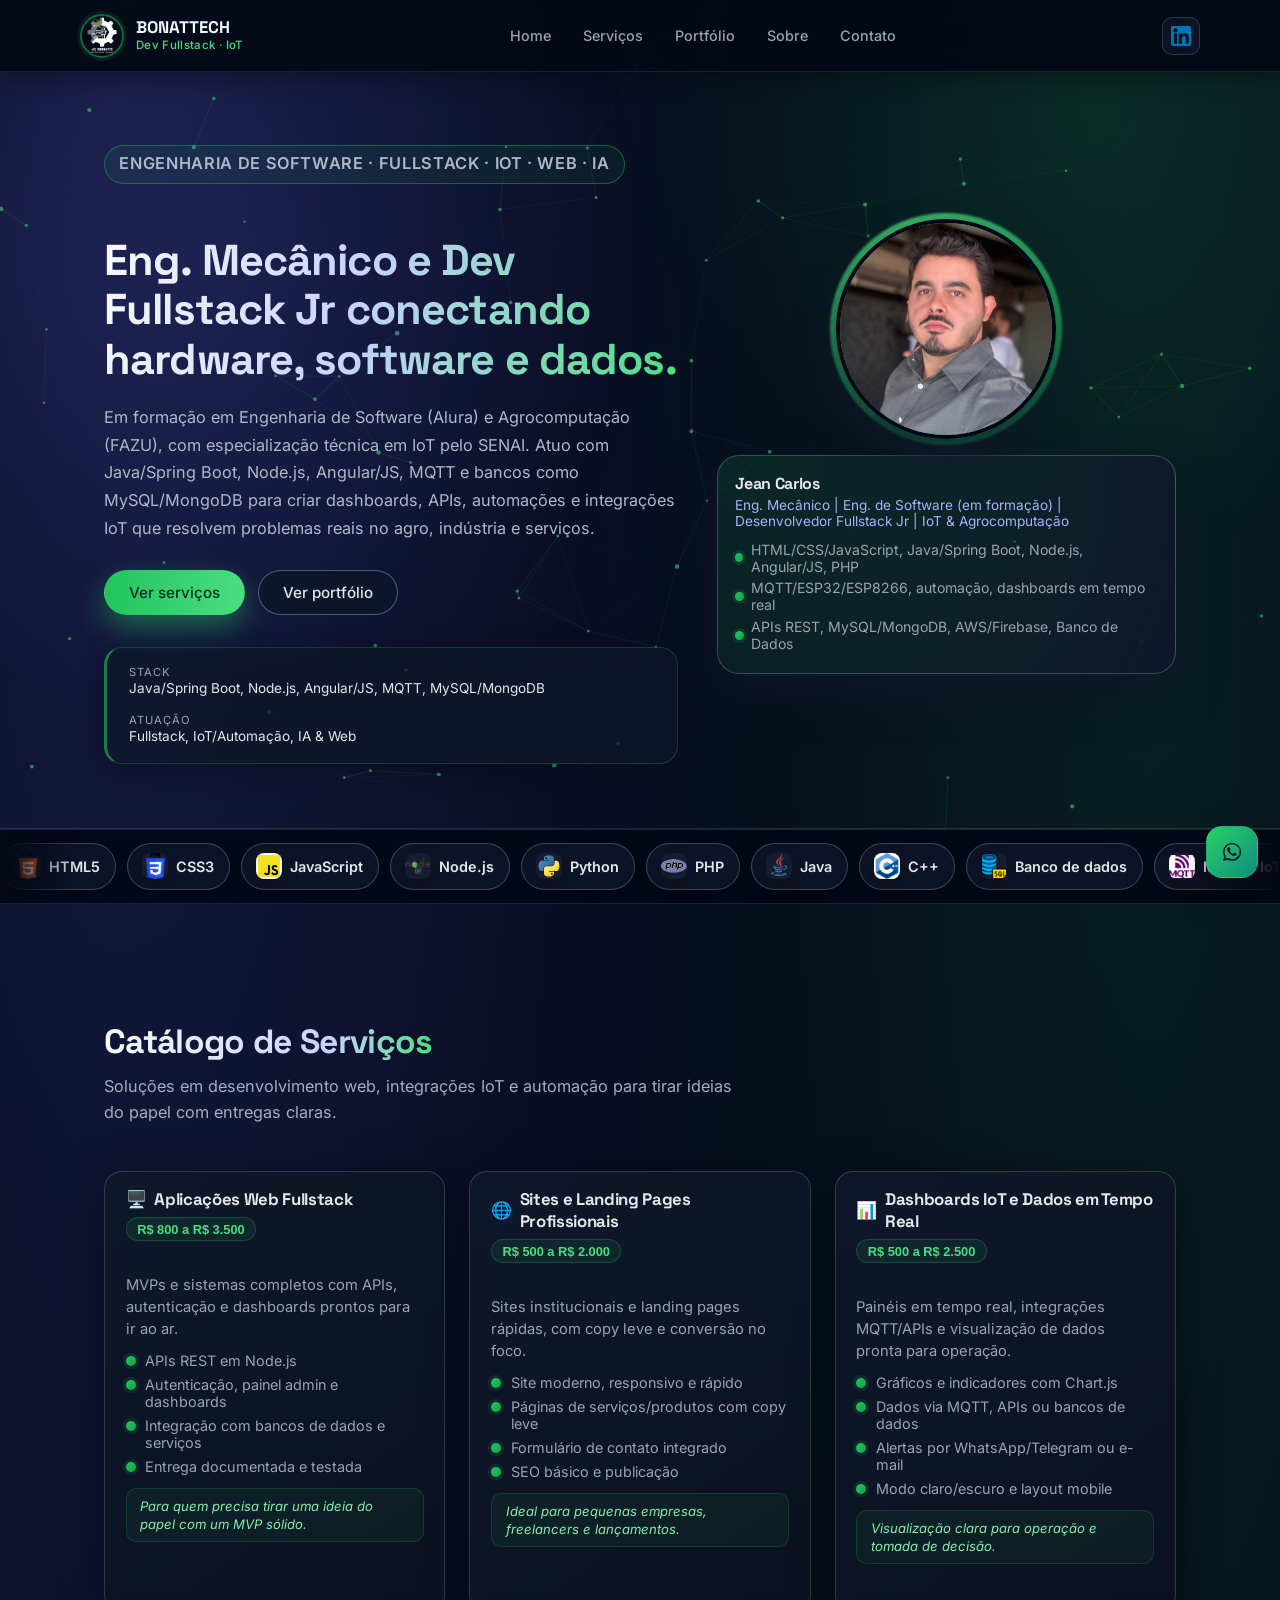
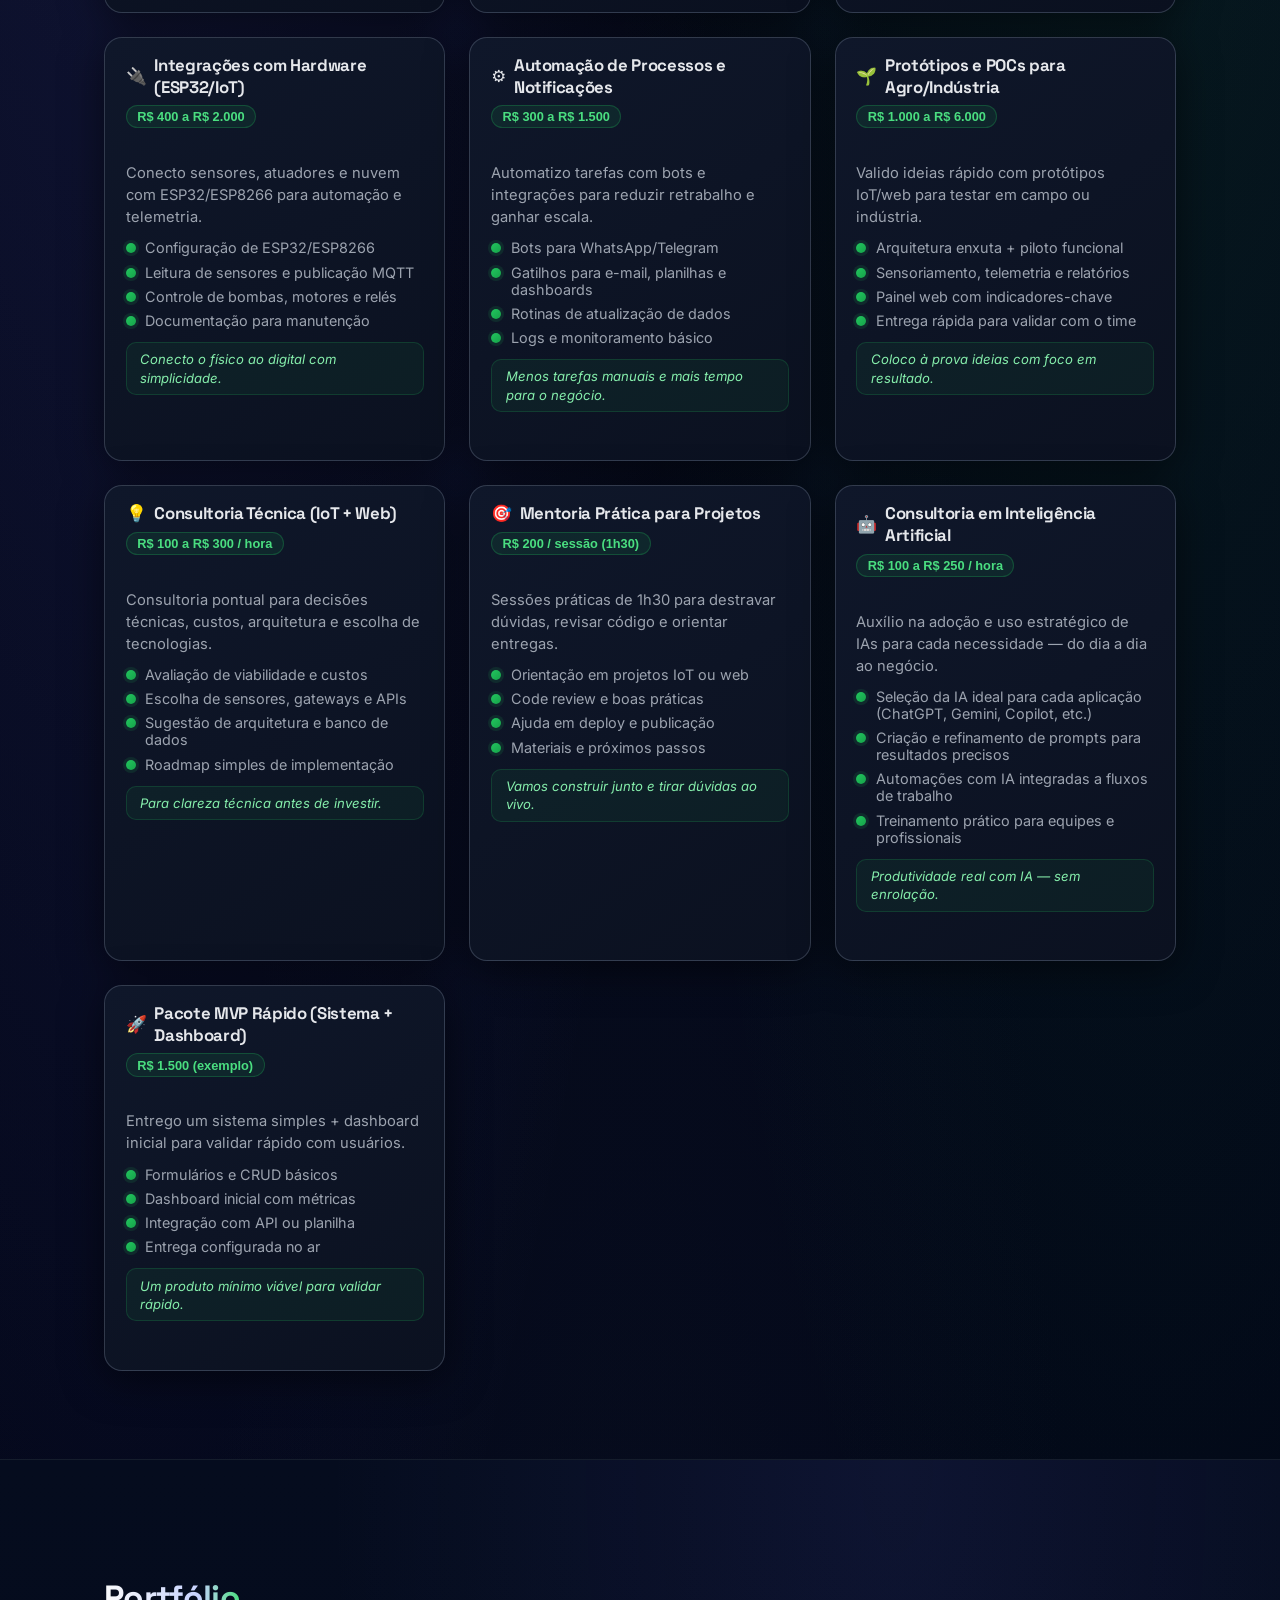
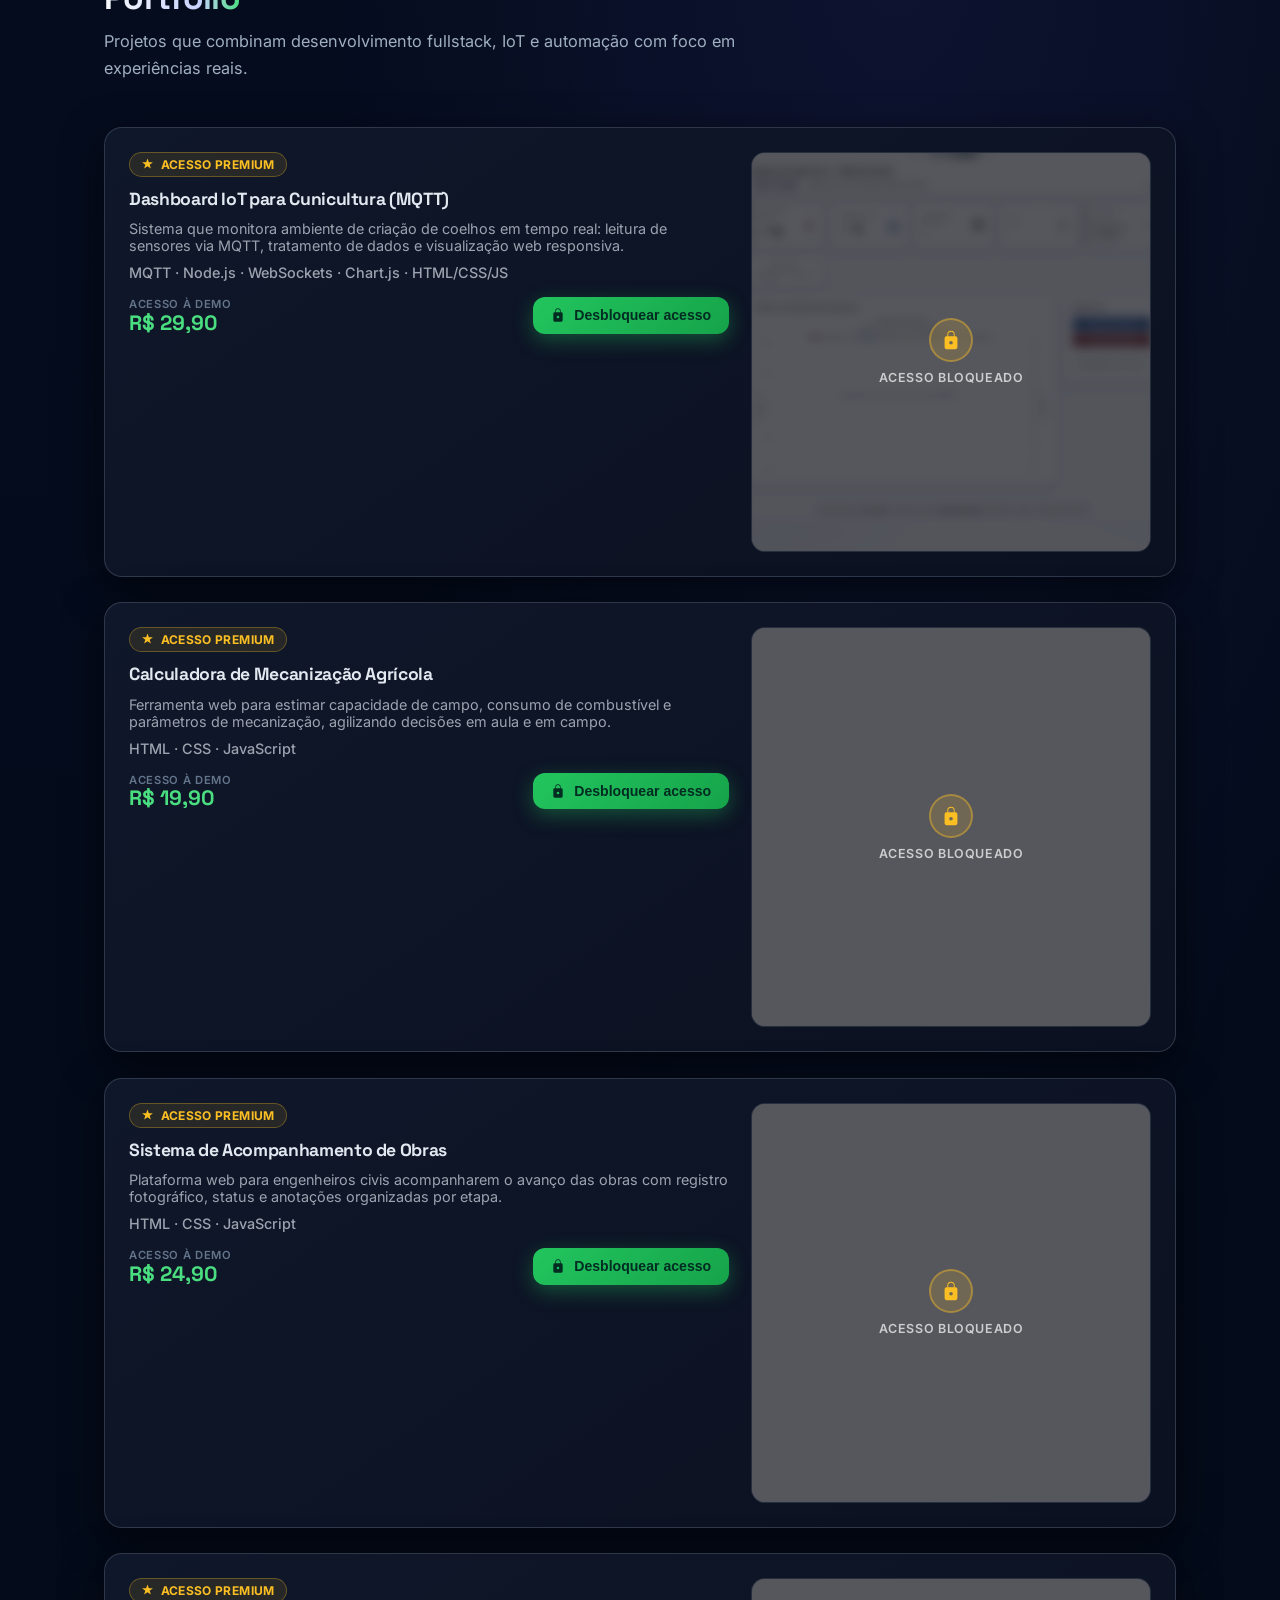
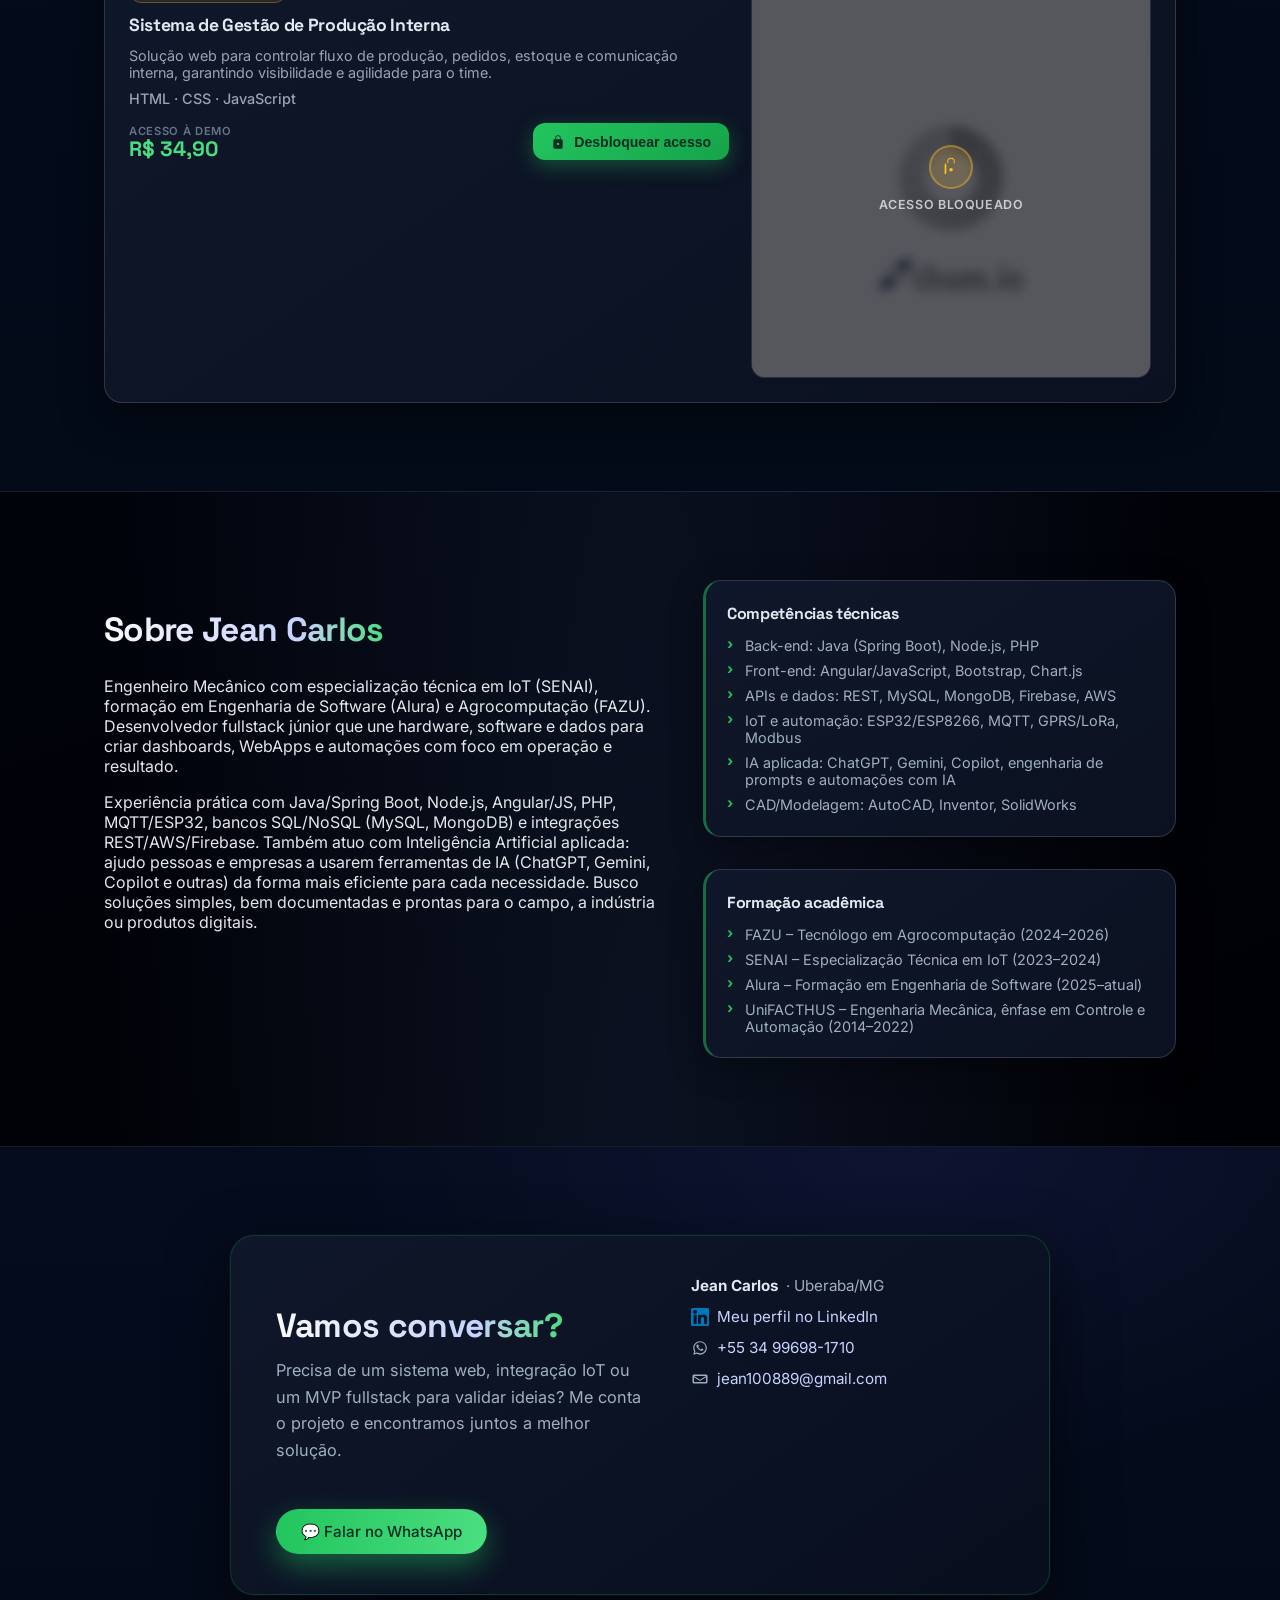
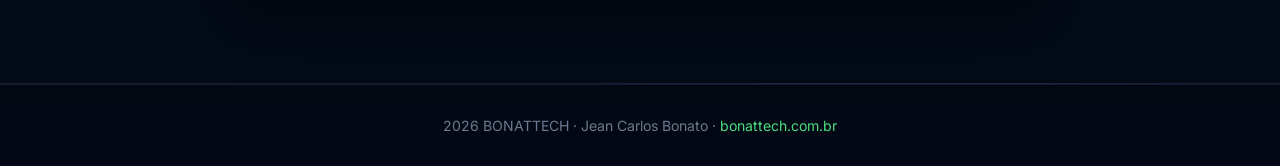
<file: portfolio.html>
﻿<!DOCTYPE html>
<html lang="pt-BR">

<head>
  <meta charset="UTF-8" />
  <meta name="viewport" content="width=device-width, initial-scale=1.0" />
  <title>Portfólio | BONATTECH — Jean Carlos Bonato</title>

  <meta name="description"
    content="Jean Carlos - engenheiro de software em formação e desenvolvedor fullstack júnior. Crio aplicações web, dashboards IoT e automações que conectam front-end, back-end e hardware.">
  <meta property="og:type" content="website">
  <meta property="og:title" content="Jean Carlos | Engenharia de Software & Fullstack">
  <meta property="og:description"
    content="Aplicações web, integrações IoT e automação para agro, indústria e produtos digitais.">
  <meta property="og:image" content="https://bonattech.com.br/img/jean.jpg">
  <meta property="og:url" content="https://bonattech.com.br/">
  <meta property="og:locale" content="pt_BR">
  <meta name="twitter:card" content="summary_large_image">
  <meta name="twitter:title" content="Jean Carlos | Engenharia de Software & Fullstack">
  <meta name="twitter:description"
    content="Dev fullstack júnior com IoT. Dashboards, APIs, automação e entregas enxutas.">
  <meta name="twitter:image" content="https://bonattech.com.br/img/jean.jpg">
  <link rel="canonical" href="https://bonattech.com.br/portfolio.html" />

  <link rel="icon" href="img/bonattech.png" type="image/png" />
  <link rel="preconnect" href="https://fonts.googleapis.com">
  <link rel="preconnect" href="https://fonts.gstatic.com" crossorigin>
  <link
    href="https://fonts.googleapis.com/css2?family=Inter:wght@400;500;600;700&family=Space+Grotesk:wght@500;600;700&display=swap"
    rel="stylesheet">
  <link rel="stylesheet" href="style.css" />
  <script type="application/ld+json">
  {
    "@context": "https://schema.org",
    "@type": "Person",
    "name": "Jean Carlos Bonato",
    "url": "https://bonattech.com.br/",
    "image": "https://bonattech.com.br/img/jean.jpg",
    "jobTitle": "Desenvolvedor Fullstack",
    "description": "Engenheiro de software em formação especializado em aplicações web, dashboards IoT e automações.",
    "sameAs": [
      "https://www.linkedin.com/in/jean-carlos-58687bab/"
    ]
  }
  </script>
</head>

<body>
  <!-- Canvas de fundo animado -->
  <canvas class="bg-canvas" id="heroCanvas" aria-hidden="true"></canvas>

  <!-- Overlay do sidebar mobile -->
  <div class="nav-overlay" id="navOverlay"></div>

  <header class="header">
    <div class="container header-content">
      <a href="index.html" class="logo" aria-label="BONATTECH — Página inicial">
        <img src="img/bonattech.png" alt="Logo BONATTECH" class="logo-photo" />
        <div class="logo-text">
          <span class="logo-name">BONATTECH</span>
          <span class="logo-sub">Dev Fullstack · IoT</span>
        </div>
      </a>

      <nav class="nav" id="navMenu" aria-label="Navegação principal">
        <div class="nav-header-mobile">
          <span class="nav-title">Menu</span>
          <button class="nav-close" id="navClose" aria-label="Fechar menu">
            <svg viewBox="0 0 24 24" fill="none" stroke="currentColor" stroke-width="2" stroke-linecap="round">
              <path d="M18 6 6 18M6 6l12 12"/>
            </svg>
          </button>
        </div>

        <a class="nav-link" href="index.html">
          <svg class="nav-icon" viewBox="0 0 24 24" fill="currentColor"><path d="M10 20v-6h4v6h5v-8h3L12 3 2 12h3v8z"/></svg>
          Home
        </a>
        <a class="nav-link" href="#services" data-section="services">
          <svg class="nav-icon" viewBox="0 0 24 24" fill="currentColor"><path d="M4 4h7v7H4V4zm9 0h7v7h-7V4zM4 13h7v7H4v-7zm9 0h7v7h-7v-7z"/></svg>
          Serviços
        </a>
        <a class="nav-link" href="#portfolio" data-section="portfolio">
          <svg class="nav-icon" viewBox="0 0 24 24" fill="currentColor"><path d="M4 7h16v11H4V7zm3-3h10v2H7V4z"/></svg>
          Portfólio
        </a>
        <a class="nav-link" href="#about" data-section="about">
          <svg class="nav-icon" viewBox="0 0 24 24" fill="currentColor"><path d="M12 12a4 4 0 1 0 0-8 4 4 0 0 0 0 8zm0 2c-4 0-7 2-7 4v1h14v-1c0-2-3-4-7-4z"/></svg>
          Sobre
        </a>
        <a class="nav-link" href="#contact" data-section="contact">
          <svg class="nav-icon" viewBox="0 0 24 24" fill="currentColor"><path d="M4 4h16a2 2 0 0 1 2 2v12a2 2 0 0 1-2 2H4a2 2 0 0 1-2-2V6a2 2 0 0 1 2-2zm0 2v.01L12 13l8-5V6H4zm0 12h16V9.5l-7.55 4.72a1 1 0 0 1-1.1 0L4 9.5V18z"/></svg>
          Contato
        </a>

        <div class="nav-footer-mobile">
          <a href="https://wa.me/5534996981710" target="_blank" rel="noopener" class="nav-cta-mobile">
            💬 Falar no WhatsApp
          </a>
          <a href="https://www.linkedin.com/in/jean-carlos-58687bab/" target="_blank" rel="noopener" class="nav-linkedin-mobile">
            <img src="img/linkedin-icon.png" alt="LinkedIn" />
            LinkedIn
          </a>
        </div>
      </nav>

      <div class="header-actions">
        <a class="header-linkedin" href="https://www.linkedin.com/in/jean-carlos-58687bab/" target="_blank"
          aria-label="LinkedIn de Jean Carlos">
          <img src="img/linkedin-icon.png" alt="LinkedIn" />
        </a>
        <button class="menu-toggle" id="menuToggle" aria-label="Abrir menu de navegação" aria-expanded="false">
          <span class="hamburger-line"></span>
          <span class="hamburger-line"></span>
          <span class="hamburger-line"></span>
        </button>
      </div>
    </div>
  </header>

  <main>
    <!-- Hero / Apresentação -->
    <section class="hero" id="hero">
      <div class="container hero-content">
        <div class="hero-text">
          <p class="hero-tag">Engenharia de Software · Fullstack · IoT · Web · IA</p>
          <h2>Eng. Mecânico e Dev Fullstack Jr conectando hardware, software e dados.</h2>
          <p>
            Em formação em Engenharia de Software (Alura) e Agrocomputação (FAZU), com especialização técnica em IoT
            pelo SENAI.
            Atuo com Java/Spring Boot, Node.js, Angular/JS, MQTT e bancos como MySQL/MongoDB para criar dashboards,
            APIs,
            automações e integrações IoT que resolvem problemas reais no agro, indústria e serviços.
          </p>

          <div class="hero-actions">
            <a href="#services" class="btn primary">Ver serviços</a>
            <a href="#portfolio" class="btn secondary">Ver portfólio</a>
          </div>

          <div class="hero-info-strip">
            <div>
              <span class="strip-label">Stack</span>
              <span class="strip-value">Java/Spring Boot, Node.js, Angular/JS, MQTT, MySQL/MongoDB</span>
            </div>
            <div>
              <span class="strip-label">Atuação</span>
              <span class="strip-value">Fullstack, IoT/Automação, IA & Web</span>
            </div>
          </div>
        </div>

        <div class="hero-right">
          <div class="hero-photo-wrapper">
            <div class="hero-photo-border"></div>
            <img src="img/jean.jpg" alt="Foto de Jean Carlos" class="hero-photo" />
          </div>
          <div class="hero-card hero-card-compact">
            <h3>Jean Carlos</h3>
            <p class="hero-role">
              Eng. Mecânico | Eng. de Software (em formação) | Desenvolvedor Fullstack Jr | IoT & Agrocomputação
            </p>
            <ul>
              <li>HTML/CSS/JavaScript, Java/Spring Boot, Node.js, Angular/JS, PHP</li>
              <li>MQTT/ESP32/ESP8266, automação, dashboards em tempo real</li>
              <li>APIs REST, MySQL/MongoDB, AWS/Firebase, Banco de Dados</li>
            </ul>
          </div>
        </div>
      </div>
    </section>

    <!-- Ticker de tecnologias -->
    <section class="tech-ticker" aria-label="Tecnologias que utilizo">
      <div class="ticker-track">
        <div class="ticker-group">
          <span class="chip">
            <img src="img/html5-icon.png" alt="Logo HTML5" class="chip-img" loading="lazy" />
            HTML5
          </span>
          <span class="chip">
            <img src="img/css-icon.png" alt="Logo CSS3" class="chip-img" loading="lazy" />
            CSS3
          </span>
          <span class="chip">
            <img src="img/js-icon.webp" alt="Logo JavaScript" class="chip-img" loading="lazy" />
            JavaScript
          </span>
          <span class="chip">
            <img src="img/node-icon.png" alt="Logo Node.js" class="chip-img" loading="lazy" />
            Node.js
          </span>
          <span class="chip">
            <img src="img/python-icon.svg" alt="Logo Python" class="chip-img" loading="lazy" />
            Python
          </span>
          <span class="chip">
            <img src="img/php-icon.svg" alt="Logo PHP" class="chip-img" loading="lazy" />
            PHP
          </span>
          <span class="chip">
            <img src="img/java-icon.png" alt="Logo Java" class="chip-img" loading="lazy" />
            Java
          </span>
          <span class="chip">
            <img src="img/cpp-icon.png" alt="Logo C++" class="chip-img" loading="lazy" />
            C++
          </span>
          <span class="chip">
            <img src="img/database-icon.png" alt="Ícone Banco de Dados" class="chip-img" loading="lazy" />
            Banco de dados
          </span>
          <span class="chip">
            <img src="img/mqtt-icon.png" alt="Logo MQTT" class="chip-img" loading="lazy" />
            MQTT / IoT
          </span>
          <span class="chip">
            <img src="img/api-icon.png" alt="Ícone APIs REST" class="chip-img" loading="lazy" />
            APIs REST
          </span>
          <span class="chip">
            🤖 Inteligência Artificial
          </span>
        </div>

        <div class="ticker-group">
          <span class="chip">
            <img src="img/html5-icon.png" alt="Logo HTML5" class="chip-img" loading="lazy" />
            HTML5
          </span>
          <span class="chip">
            <img src="img/css-icon.png" alt="Logo CSS3" class="chip-img" loading="lazy" />
            CSS3
          </span>
          <span class="chip">
            <img src="img/js-icon.webp" alt="Logo JavaScript" class="chip-img" loading="lazy" />
            JavaScript
          </span>
          <span class="chip">
            <img src="img/node-icon.png" alt="Logo Node.js" class="chip-img" loading="lazy" />
            Node.js
          </span>
          <span class="chip">
            <img src="img/python-icon.svg" alt="Logo Python" class="chip-img" loading="lazy" />
            Python
          </span>
          <span class="chip">
            <img src="img/php-icon.svg" alt="Logo PHP" class="chip-img" loading="lazy" />
            PHP
          </span>
          <span class="chip">
            <img src="img/java-icon.png" alt="Logo Java" class="chip-img" loading="lazy" />
            Java
          </span>
          <span class="chip">
            <img src="img/cpp-icon.png" alt="Logo C++" class="chip-img" loading="lazy" />
            C++
          </span>
          <span class="chip">
            <img src="img/database-icon.png" alt="Ícone Banco de Dados" class="chip-img" loading="lazy" />
            Banco de dados
          </span>
          <span class="chip">
            <img src="img/mqtt-icon.png" alt="Logo MQTT" class="chip-img" loading="lazy" />
            MQTT / IoT
          </span>
          <span class="chip">
            <img src="img/api-icon.png" alt="Ícone APIs REST" class="chip-img" loading="lazy" />
            APIs REST
          </span>
          <span class="chip">
            🤖 Inteligência Artificial
          </span>
        </div>
      </div>
    </section>

    <!-- Serviços -->
    <section class="section" id="services">
      <div class="container">
        <h2 class="section-title">Catálogo de Serviços</h2>
        <p class="section-subtitle">
          Soluções em desenvolvimento web, integrações IoT e automação para tirar ideias do papel com entregas claras.
        </p>

        <div class="cards-grid">
          <article class="card service-card">
            <button class="card-header" type="button" aria-expanded="false">
              <div class="card-heading">
                <h3><span>🖥️</span> Aplicações Web Fullstack</h3>
                <p class="card-price">R$ 800 a R$ 3.500</p>
              </div>
              <span class="card-toggle" aria-hidden="true">▼</span>
            </button>
            <div class="card-body">
              <p class="card-desc">
                MVPs e sistemas completos com APIs, autenticação e dashboards prontos para ir ao ar.
              </p>
              <ul class="card-list">
                <li>APIs REST em Node.js</li>
                <li>Autenticação, painel admin e dashboards</li>
                <li>Integração com bancos de dados e serviços</li>
                <li>Entrega documentada e testada</li>
              </ul>
              <p class="card-tag">Para quem precisa tirar uma ideia do papel com um MVP sólido.</p>
            </div>
          </article>

          <article class="card service-card">
            <button class="card-header" type="button" aria-expanded="false">
              <div class="card-heading">
                <h3><span>🌐</span> Sites e Landing Pages Profissionais</h3>
                <p class="card-price">R$ 500 a R$ 2.000</p>
              </div>
              <span class="card-toggle" aria-hidden="true">▼</span>
            </button>
            <div class="card-body">
              <p class="card-desc">
                Sites institucionais e landing pages rápidas, com copy leve e conversão no foco.
              </p>
              <ul class="card-list">
                <li>Site moderno, responsivo e rápido</li>
                <li>Páginas de serviços/produtos com copy leve</li>
                <li>Formulário de contato integrado</li>
                <li>SEO básico e publicação</li>
              </ul>
              <p class="card-tag">Ideal para pequenas empresas, freelancers e lançamentos.</p>
            </div>
          </article>

          <article class="card service-card">
            <button class="card-header" type="button" aria-expanded="false">
              <div class="card-heading">
                <h3><span>📊</span> Dashboards IoT e Dados em Tempo Real</h3>
                <p class="card-price">R$ 500 a R$ 2.500</p>
              </div>
              <span class="card-toggle" aria-hidden="true">▼</span>
            </button>
            <div class="card-body">
              <p class="card-desc">
                Painéis em tempo real, integrações MQTT/APIs e visualização de dados pronta para operação.
              </p>
              <ul class="card-list">
                <li>Gráficos e indicadores com Chart.js</li>
                <li>Dados via MQTT, APIs ou bancos de dados</li>
                <li>Alertas por WhatsApp/Telegram ou e-mail</li>
                <li>Modo claro/escuro e layout mobile</li>
              </ul>
              <p class="card-tag">Visualização clara para operação e tomada de decisão.</p>
            </div>
          </article>

          <article class="card service-card">
            <button class="card-header" type="button" aria-expanded="false">
              <div class="card-heading">
                <h3><span>🔌</span> Integrações com Hardware (ESP32/IoT)</h3>
                <p class="card-price">R$ 400 a R$ 2.000</p>
              </div>
              <span class="card-toggle" aria-hidden="true">▼</span>
            </button>
            <div class="card-body">
              <p class="card-desc">
                Conecto sensores, atuadores e nuvem com ESP32/ESP8266 para automação e telemetria.
              </p>
              <ul class="card-list">
                <li>Configuração de ESP32/ESP8266</li>
                <li>Leitura de sensores e publicação MQTT</li>
                <li>Controle de bombas, motores e relés</li>
                <li>Documentação para manutenção</li>
              </ul>
              <p class="card-tag">Conecto o físico ao digital com simplicidade.</p>
            </div>
          </article>

          <article class="card service-card">
            <button class="card-header" type="button" aria-expanded="false">
              <div class="card-heading">
                <h3><span>⚙️</span> Automação de Processos e Notificações</h3>
                <p class="card-price">R$ 300 a R$ 1.500</p>
              </div>
              <span class="card-toggle" aria-hidden="true">▼</span>
            </button>
            <div class="card-body">
              <p class="card-desc">
                Automatizo tarefas com bots e integrações para reduzir retrabalho e ganhar escala.
              </p>
              <ul class="card-list">
                <li>Bots para WhatsApp/Telegram</li>
                <li>Gatilhos para e-mail, planilhas e dashboards</li>
                <li>Rotinas de atualização de dados</li>
                <li>Logs e monitoramento básico</li>
              </ul>
              <p class="card-tag">Menos tarefas manuais e mais tempo para o negócio.</p>
            </div>
          </article>

          <article class="card service-card">
            <button class="card-header" type="button" aria-expanded="false">
              <div class="card-heading">
                <h3><span>🌱</span> Protótipos e POCs para Agro/Indústria</h3>
                <p class="card-price">R$ 1.000 a R$ 6.000</p>
              </div>
              <span class="card-toggle" aria-hidden="true">▼</span>
            </button>
            <div class="card-body">
              <p class="card-desc">
                Valido ideias rápido com protótipos IoT/web para testar em campo ou indústria.
              </p>
              <ul class="card-list">
                <li>Arquitetura enxuta + piloto funcional</li>
                <li>Sensoriamento, telemetria e relatórios</li>
                <li>Painel web com indicadores-chave</li>
                <li>Entrega rápida para validar com o time</li>
              </ul>
              <p class="card-tag">Coloco à prova ideias com foco em resultado.</p>
            </div>
          </article>

          <article class="card service-card">
            <button class="card-header" type="button" aria-expanded="false">
              <div class="card-heading">
                <h3><span>💡</span> Consultoria Técnica (IoT + Web)</h3>
                <p class="card-price">R$ 100 a R$ 300 / hora</p>
              </div>
              <span class="card-toggle" aria-hidden="true">▼</span>
            </button>
            <div class="card-body">
              <p class="card-desc">
                Consultoria pontual para decisões técnicas, custos, arquitetura e escolha de tecnologias.
              </p>
              <ul class="card-list">
                <li>Avaliação de viabilidade e custos</li>
                <li>Escolha de sensores, gateways e APIs</li>
                <li>Sugestão de arquitetura e banco de dados</li>
                <li>Roadmap simples de implementação</li>
              </ul>
              <p class="card-tag">Para clareza técnica antes de investir.</p>
            </div>
          </article>

          <article class="card service-card">
            <button class="card-header" type="button" aria-expanded="false">
              <div class="card-heading">
                <h3><span>🎯</span> Mentoria Prática para Projetos</h3>
                <p class="card-price">R$ 200 / sessão (1h30)</p>
              </div>
              <span class="card-toggle" aria-hidden="true">▼</span>
            </button>
            <div class="card-body">
              <p class="card-desc">
                Sessões práticas de 1h30 para destravar dúvidas, revisar código e orientar entregas.
              </p>
              <ul class="card-list">
                <li>Orientação em projetos IoT ou web</li>
                <li>Code review e boas práticas</li>
                <li>Ajuda em deploy e publicação</li>
                <li>Materiais e próximos passos</li>
              </ul>
              <p class="card-tag">Vamos construir junto e tirar dúvidas ao vivo.</p>
            </div>
          </article>

          <article class="card service-card">
            <button class="card-header" type="button" aria-expanded="false">
              <div class="card-heading">
                <h3><span>🤖</span> Consultoria em Inteligência Artificial</h3>
                <p class="card-price">R$ 100 a R$ 250 / hora</p>
              </div>
              <span class="card-toggle" aria-hidden="true">▼</span>
            </button>
            <div class="card-body">
              <p class="card-desc">
                Auxílio na adoção e uso estratégico de IAs para cada necessidade — do dia a dia ao negócio.
              </p>
              <ul class="card-list">
                <li>Seleção da IA ideal para cada aplicação (ChatGPT, Gemini, Copilot, etc.)</li>
                <li>Criação e refinamento de prompts para resultados precisos</li>
                <li>Automações com IA integradas a fluxos de trabalho</li>
                <li>Treinamento prático para equipes e profissionais</li>
              </ul>
              <p class="card-tag">Produtividade real com IA — sem enrolação.</p>
            </div>
          </article>

          <article class="card service-card">
            <button class="card-header" type="button" aria-expanded="false">
              <div class="card-heading">
                <h3><span>🚀</span> Pacote MVP Rápido (Sistema + Dashboard)</h3>
                <p class="card-price">R$ 1.500 (exemplo)</p>
              </div>
              <span class="card-toggle" aria-hidden="true">▼</span>
            </button>
            <div class="card-body">
              <p class="card-desc">
                Entrego um sistema simples + dashboard inicial para validar rápido com usuários.
              </p>
              <ul class="card-list">
                <li>Formulários e CRUD básicos</li>
                <li>Dashboard inicial com métricas</li>
                <li>Integração com API ou planilha</li>
                <li>Entrega configurada no ar</li>
              </ul>
              <p class="card-tag">Um produto mínimo viável para validar rápido.</p>
            </div>
          </article>
        </div>
      </div>
    </section>

    <!-- Portfólio -->
    <section class="section section-alt" id="portfolio">
      <div class="container">
        <h2 class="section-title">Portfólio</h2>
        <p class="section-subtitle">
          Projetos que combinam desenvolvimento fullstack, IoT e automação com foco em experiências reais.
        </p>

        <div class="portfolio-grid">

          <!-- Projeto 1 -->
          <article class="portfolio-item premium-item"
            data-project="Dashboard IoT para Cunicultura (MQTT)"
            data-price="R$ 29,90"
            data-demo="https://cunicultura.onrender.com/"
            data-desc="Acesso completo à demo do sistema de monitoramento em tempo real via MQTT.">
            <div class="portfolio-info">
              <div class="premium-badge">
                <svg viewBox="0 0 24 24" fill="currentColor" aria-hidden="true"><path d="M12 1 9.5 8H2l6 4.5-2.3 7L12 15l6.3 4.5-2.3-7L22 8h-7.5z"/></svg>
                Acesso Premium
              </div>
              <h3>Dashboard IoT para Cunicultura (MQTT)</h3>
              <p>
                Sistema que monitora ambiente de criação de coelhos em tempo real:
                leitura de sensores via MQTT, tratamento de dados e visualização web responsiva.
              </p>
              <p class="portfolio-tech">MQTT · Node.js · WebSockets · Chart.js · HTML/CSS/JS</p>
              <div class="premium-footer">
                <div class="premium-price-tag">
                  <span class="price-label">Acesso à demo</span>
                  <span class="price-value">R$ 29,90</span>
                </div>
                <button class="btn unlock-btn" type="button">
                  <svg viewBox="0 0 24 24" fill="currentColor" aria-hidden="true"><path d="M17 8h-1V6A4 4 0 0 0 8 6v2H7a2 2 0 0 0-2 2v10a2 2 0 0 0 2 2h10a2 2 0 0 0 2-2V10a2 2 0 0 0-2-2zm-5 9a2 2 0 1 1 0-4 2 2 0 0 1 0 4zm3-9H9V6a3 3 0 0 1 6 0v2z"/></svg>
                  Desbloquear acesso
                </button>
              </div>
            </div>
            <div class="portfolio-thumb-locked">
              <img src="img/port-1.jpg" alt="Preview do dashboard IoT para Cunicultura" loading="lazy" />
              <div class="thumb-blur-overlay">
                <div class="thumb-lock-icon">
                  <svg viewBox="0 0 24 24" fill="currentColor"><path d="M17 8h-1V6A4 4 0 0 0 8 6v2H7a2 2 0 0 0-2 2v10a2 2 0 0 0 2 2h10a2 2 0 0 0 2-2V10a2 2 0 0 0-2-2zm-5 9a2 2 0 1 1 0-4 2 2 0 0 1 0 4zm3-9H9V6a3 3 0 0 1 6 0v2z"/></svg>
                </div>
                <span>Acesso bloqueado</span>
              </div>
            </div>
          </article>

          <!-- Projeto 2 -->
          <article class="portfolio-item premium-item"
            data-project="Calculadora de Mecanização Agrícola"
            data-price="R$ 19,90"
            data-demo="https://calculos-mecanizacao.onrender.com"
            data-desc="Acesso completo à ferramenta de cálculos para mecanização agrícola.">
            <div class="portfolio-info">
              <div class="premium-badge">
                <svg viewBox="0 0 24 24" fill="currentColor" aria-hidden="true"><path d="M12 1 9.5 8H2l6 4.5-2.3 7L12 15l6.3 4.5-2.3-7L22 8h-7.5z"/></svg>
                Acesso Premium
              </div>
              <h3>Calculadora de Mecanização Agrícola</h3>
              <p>
                Ferramenta web para estimar capacidade de campo, consumo de combustível e parâmetros de mecanização,
                agilizando decisões em aula e em campo.
              </p>
              <p class="portfolio-tech">HTML · CSS · JavaScript</p>
              <div class="premium-footer">
                <div class="premium-price-tag">
                  <span class="price-label">Acesso à demo</span>
                  <span class="price-value">R$ 19,90</span>
                </div>
                <button class="btn unlock-btn" type="button">
                  <svg viewBox="0 0 24 24" fill="currentColor" aria-hidden="true"><path d="M17 8h-1V6A4 4 0 0 0 8 6v2H7a2 2 0 0 0-2 2v10a2 2 0 0 0 2 2h10a2 2 0 0 0 2-2V10a2 2 0 0 0-2-2zm-5 9a2 2 0 1 1 0-4 2 2 0 0 1 0 4zm3-9H9V6a3 3 0 0 1 6 0v2z"/></svg>
                  Desbloquear acesso
                </button>
              </div>
            </div>
            <div class="portfolio-thumb-locked">
              <img src="img/port-2.jpg" alt="Preview da Calculadora de Mecanização Agrícola" loading="lazy" />
              <div class="thumb-blur-overlay">
                <div class="thumb-lock-icon">
                  <svg viewBox="0 0 24 24" fill="currentColor"><path d="M17 8h-1V6A4 4 0 0 0 8 6v2H7a2 2 0 0 0-2 2v10a2 2 0 0 0 2 2h10a2 2 0 0 0 2-2V10a2 2 0 0 0-2-2zm-5 9a2 2 0 1 1 0-4 2 2 0 0 1 0 4zm3-9H9V6a3 3 0 0 1 6 0v2z"/></svg>
                </div>
                <span>Acesso bloqueado</span>
              </div>
            </div>
          </article>

          <!-- Projeto 3 -->
          <article class="portfolio-item premium-item"
            data-project="Sistema de Acompanhamento de Obras"
            data-price="R$ 24,90"
            data-demo="https://acompanhamento-obras.onrender.com"
            data-desc="Acesso completo à plataforma de acompanhamento de obras com registro fotográfico.">
            <div class="portfolio-info">
              <div class="premium-badge">
                <svg viewBox="0 0 24 24" fill="currentColor" aria-hidden="true"><path d="M12 1 9.5 8H2l6 4.5-2.3 7L12 15l6.3 4.5-2.3-7L22 8h-7.5z"/></svg>
                Acesso Premium
              </div>
              <h3>Sistema de Acompanhamento de Obras</h3>
              <p>
                Plataforma web para engenheiros civis acompanharem o avanço das obras com registro fotográfico,
                status e anotações organizadas por etapa.
              </p>
              <p class="portfolio-tech">HTML · CSS · JavaScript</p>
              <div class="premium-footer">
                <div class="premium-price-tag">
                  <span class="price-label">Acesso à demo</span>
                  <span class="price-value">R$ 24,90</span>
                </div>
                <button class="btn unlock-btn" type="button">
                  <svg viewBox="0 0 24 24" fill="currentColor" aria-hidden="true"><path d="M17 8h-1V6A4 4 0 0 0 8 6v2H7a2 2 0 0 0-2 2v10a2 2 0 0 0 2 2h10a2 2 0 0 0 2-2V10a2 2 0 0 0-2-2zm-5 9a2 2 0 1 1 0-4 2 2 0 0 1 0 4zm3-9H9V6a3 3 0 0 1 6 0v2z"/></svg>
                  Desbloquear acesso
                </button>
              </div>
            </div>
            <div class="portfolio-thumb-locked">
              <img src="img/port-3.jpg" alt="Preview do Sistema de Acompanhamento de Obras" loading="lazy" />
              <div class="thumb-blur-overlay">
                <div class="thumb-lock-icon">
                  <svg viewBox="0 0 24 24" fill="currentColor"><path d="M17 8h-1V6A4 4 0 0 0 8 6v2H7a2 2 0 0 0-2 2v10a2 2 0 0 0 2 2h10a2 2 0 0 0 2-2V10a2 2 0 0 0-2-2zm-5 9a2 2 0 1 1 0-4 2 2 0 0 1 0 4zm3-9H9V6a3 3 0 0 1 6 0v2z"/></svg>
                </div>
                <span>Acesso bloqueado</span>
              </div>
            </div>
          </article>

          <!-- Projeto 4 -->
          <article class="portfolio-item premium-item"
            data-project="Sistema de Gestão de Produção Interna"
            data-price="R$ 34,90"
            data-demo="https://sis-gest-ped-int-gi.onrender.com"
            data-desc="Acesso completo ao sistema de controle de produção, pedidos e estoque.">
            <div class="portfolio-info">
              <div class="premium-badge">
                <svg viewBox="0 0 24 24" fill="currentColor" aria-hidden="true"><path d="M12 1 9.5 8H2l6 4.5-2.3 7L12 15l6.3 4.5-2.3-7L22 8h-7.5z"/></svg>
                Acesso Premium
              </div>
              <h3>Sistema de Gestão de Produção Interna</h3>
              <p>
                Solução web para controlar fluxo de produção, pedidos, estoque e comunicação interna,
                garantindo visibilidade e agilidade para o time.
              </p>
              <p class="portfolio-tech">HTML · CSS · JavaScript</p>
              <div class="premium-footer">
                <div class="premium-price-tag">
                  <span class="price-label">Acesso à demo</span>
                  <span class="price-value">R$ 34,90</span>
                </div>
                <button class="btn unlock-btn" type="button">
                  <svg viewBox="0 0 24 24" fill="currentColor" aria-hidden="true"><path d="M17 8h-1V6A4 4 0 0 0 8 6v2H7a2 2 0 0 0-2 2v10a2 2 0 0 0 2 2h10a2 2 0 0 0 2-2V10a2 2 0 0 0-2-2zm-5 9a2 2 0 1 1 0-4 2 2 0 0 1 0 4zm3-9H9V6a3 3 0 0 1 6 0v2z"/></svg>
                  Desbloquear acesso
                </button>
              </div>
            </div>
            <div class="portfolio-thumb-locked">
              <img src="img/port-4.jpg" alt="Preview do Sistema de Gestão de Produção Interna" loading="lazy" />
              <div class="thumb-blur-overlay">
                <div class="thumb-lock-icon">
                  <svg viewBox="0 0 24 24" fill="currentColor"><path d="M17 8h-1V6A4 4 0 0 0 8 6v2H7a2 2 0 0 0-2 2v10a2 2 0 0 0 2-2V10a2 2 0 0 0-2-2zm-5 9a2 2 0 1 1 0-4 2 2 0 0 1 0 4zm3-9H9V6a3 3 0 0 1 6 0v2z"/></svg>
                </div>
                <span>Acesso bloqueado</span>
              </div>
            </div>
          </article>

        </div>
      </div>
    </section>

    <!-- Sobre -->
    <section class="section" id="about">
      <div class="container about-grid">
        <div>
          <h2 class="section-title">Sobre Jean Carlos</h2>
          <p>
            Engenheiro Mecânico com especialização técnica em IoT (SENAI), formação em Engenharia de Software (Alura)
            e Agrocomputação (FAZU). Desenvolvedor fullstack júnior que une hardware, software e dados para criar
            dashboards, WebApps e automações com foco em operação e resultado.
          </p>
          <p>
            Experiência prática com Java/Spring Boot, Node.js, Angular/JS, PHP, MQTT/ESP32, bancos SQL/NoSQL (MySQL,
            MongoDB) e integrações REST/AWS/Firebase. Também atuo com Inteligência Artificial aplicada: ajudo pessoas e
            empresas a usarem ferramentas de IA (ChatGPT, Gemini, Copilot e outras) da forma mais eficiente para cada
            necessidade. Busco soluções simples, bem documentadas e prontas para o campo, a indústria ou produtos digitais.
          </p>
        </div>

        <div class="about-box">
          <h3>Competências técnicas</h3>
          <ul>
            <li>Back-end: Java (Spring Boot), Node.js, PHP</li>
            <li>Front-end: Angular/JavaScript, Bootstrap, Chart.js</li>
            <li>APIs e dados: REST, MySQL, MongoDB, Firebase, AWS</li>
            <li>IoT e automação: ESP32/ESP8266, MQTT, GPRS/LoRa, Modbus</li>
            <li>IA aplicada: ChatGPT, Gemini, Copilot, engenharia de prompts e automações com IA</li>
            <li>CAD/Modelagem: AutoCAD, Inventor, SolidWorks</li>
          </ul>
        </div>

        <div class="about-box">
          <h3>Formação acadêmica</h3>
          <ul>
            <li>FAZU – Tecnólogo em Agrocomputação (2024–2026)</li>
            <li>SENAI – Especialização Técnica em IoT (2023–2024)</li>
            <li>Alura – Formação em Engenharia de Software (2025–atual)</li>
            <li>UniFACTHUS – Engenharia Mecânica, ênfase em Controle e Automação (2014–2022)</li>
          </ul>
        </div>
      </div>
    </section>

    <!-- Contato -->
    <section class="section section-alt" id="contact">
      <div class="container contact-grid">
        <div class="contact-card">
          <div class="contact-text">
            <h2 class="section-title">Vamos conversar?</h2>
            <p class="section-subtitle">
              Precisa de um sistema web, integração IoT ou um MVP fullstack para validar ideias?
              Me conta o projeto e encontramos juntos a melhor solução.
            </p>
            <a class="btn primary contact-cta" href="https://wa.me/5534996981710" target="_blank" rel="noopener">
              💬 Falar no WhatsApp
            </a>
          </div>

          <div class="contact-details">
            <ul class="contact-list">
              <li><strong style="color:#e2e8f0">Jean Carlos</strong> · Uberaba/MG</li>

              <!-- LinkedIn -->
              <li>
                <span class="contact-icon">
                  <img src="img/linkedin-icon.png" alt="LinkedIn" />
                </span>
                <a href="https://www.linkedin.com/in/jean-carlos-58687bab/" target="_blank" class="contact-link">
                  Meu perfil no LinkedIn
                </a>
              </li>

              <!-- WhatsApp -->
              <li>
                <span class="contact-icon">
                  <svg viewBox="0 0 32 32" aria-hidden="true">
                    <path fill="currentColor"
                      d="M16.04 4c-6.65 0-12.05 5.35-12.05 11.95 0 2.11.55 4.17 1.6 5.99L4 28l6.28-1.65a12.1 12.1 0 0 0 5.76 1.45h.01c6.65 0 12.05-5.35 12.05-11.95C28.1 9.35 22.7 4 16.04 4Zm-.02 21.52c-1.8 0-3.56-.48-5.1-1.4l-.36-.21-3.74.98 1-3.64-.24-.37a9.95 9.95 0 0 1-1.52-5.32c0-5.5 4.49-9.97 10-9.97 2.67 0 5.18 1.03 7.07 2.9a9.86 9.86 0 0 1 2.93 7.06c0 5.5-4.49 9.97-10 9.97Zm5.62-7.46c-.31-.15-1.84-.91-2.13-1.01-.29-.11-.5-.16-.71.15-.21.31-.82 1.01-1 1.22-.18.2-.37.23-.68.08-.31-.15-1.32-.48-2.5-1.53-.92-.82-1.54-1.83-1.72-2.14-.18-.31-.02-.48.13-.63.14-.14.31-.37.47-.56.16-.18.21-.31.31-.52.1-.2.05-.38-.03-.53-.08-.15-.71-1.7-.97-2.33-.26-.63-.52-.54-.71-.55l-.61-.01c-.2 0-.52.08-.8.38-.27.31-1.05 1.03-1.05 2.52s1.08 2.92 1.23 3.12c.15.21 2.11 3.23 5.1 4.52.71.31 1.26.5 1.69.64.71.23 1.36.2 1.87.12.57-.08 1.84-.75 2.1-1.47.26-.72.26-1.34.18-1.47-.08-.13-.29-.21-.61-.36Z" />
                  </svg>
                </span>
                <a href="https://wa.me/5534996981710" target="_blank" class="contact-link">
                  +55 34 99698-1710
                </a>
              </li>

              <!-- Email -->
              <li>
                <span class="contact-icon">
                  <svg viewBox="0 0 24 24" aria-hidden="true">
                    <path fill="currentColor"
                      d="M4 6h16a2 2 0 0 1 2 2v8a2 2 0 0 1-2 2H4a2 2 0 0 1-2-2V8a2 2 0 0 1 2-2zm0 2v.01L12 13l8-5V8H4zm0 8h16V9.5l-7.55 4.72a1 1 0 0 1-1.1 0L4 9.5V16z" />
                  </svg>
                </span>
                <a href="mailto:jean100889@gmail.com" class="contact-link">
                  jean100889@gmail.com
                </a>
              </li>
            </ul>
          </div>

        </div>
      </div>
    </section>

  </main>

  <footer class="footer">
    <div class="container footer-content">
      <p><span id="year"></span> BONATTECH · Jean Carlos Bonato · <a href="index.html" style="color:#4ade80;text-decoration:none;">bonattech.com.br</a></p>
    </div>
  </footer>

  <!-- Botão flutuante (desktop/tablet) -->
  <div class="float-actions" aria-label="Ações rápidas">
    <a class="float-btn whatsapp" href="https://wa.me/5534996981710" target="_blank"
      aria-label="Falar comigo no WhatsApp">
      <svg class="icon" viewBox="0 0 32 32" aria-hidden="true">
        <path fill="currentColor"
          d="M16.04 4c-6.65 0-12.05 5.35-12.05 11.95 0 2.11.55 4.17 1.6 5.99L4 28l6.28-1.65a12.1 12.1 0 0 0 5.76 1.45h.01c6.65 0 12.05-5.35 12.05-11.95C28.1 9.35 22.7 4 16.04 4Zm-.02 21.52c-1.8 0-3.56-.48-5.1-1.4l-.36-.21-3.74.98 1-3.64-.24-.37a9.95 9.95 0 0 1-1.52-5.32c0-5.5 4.49-9.97 10-9.97 2.67 0 5.18 1.03 7.07 2.9a9.86 9.86 0 0 1 2.93 7.06c0 5.5-4.49 9.97-10 9.97Zm5.62-7.46c-.31-.15-1.84-.91-2.13-1.01-.29-.11-.5-.16-.71.15-.21.31-.82 1.01-1 1.22-.18.2-.37.23-.68.08-.31-.15-1.32-.48-2.5-1.53-.92-.82-1.54-1.83-1.72-2.14-.18-.31-.02-.48.13-.63.14-.14.31-.37.47-.56.16-.18.21-.31.31-.52.1-.2.05-.38-.03-.53-.08-.15-.71-1.7-.97-2.33-.26-.63-.52-.54-.71-.55l-.61-.01c-.2 0-.52.08-.8.38-.27.31-1.05 1.03-1.05 2.52s1.08 2.92 1.23 3.12c.15.21 2.11 3.23 5.1 4.52.71.31 1.26.5 1.69.64.71.23 1.36.2 1.87.12.57-.08 1.84-.75 2.1-1.47.26-.72.26-1.34.18-1.47-.08-.13-.29-.21-.61-.36Z" />
      </svg>
    </a>
  </div>

  <!-- Barra inferior mobile com ícones -->
  <nav class="mobile-bar" aria-label="Navegação principal em dispositivos móveis">
    <a href="#hero" aria-label="Início">
      <svg viewBox="0 0 24 24" aria-hidden="true">
        <path
          d="M12 3 3 10h2v9h5v-5h4v5h5v-9h2z"
          fill="currentColor" />
      </svg>
    </a>

    <a href="#services" aria-label="Serviços">
      <svg viewBox="0 0 24 24" aria-hidden="true">
        <path
          d="M4 4h7v7H4V4zm9 0h7v7h-7V4zM4 13h7v7H4v-7zm9 0h7v7h-7v-7z"
          fill="currentColor" />
      </svg>
    </a>

    <a href="#portfolio" aria-label="Portfólio">
      <svg viewBox="0 0 24 24" aria-hidden="true">
        <path
          d="M4 7h16v11H4V7zm3-3h10v2H7V4z"
          fill="currentColor" />
      </svg>
    </a>

    <a href="#contact" aria-label="Contato">
      <svg viewBox="0 0 24 24" aria-hidden="true">
        <path
          d="M4 4h16v16H4V4zm8 3a3 3 0 1 0 0 6 3 3 0 0 0 0-6zm0 7c-3.33 0-6 1.34-6 3v1h12v-1c0-1.66-2.67-3-6-3z"
          fill="currentColor" />
      </svg>
    </a>

    <a href="https://wa.me/5534996981710" target="_blank" aria-label="WhatsApp">
      <svg viewBox="0 0 32 32" aria-hidden="true">
        <path fill="currentColor"
          d="M16.04 4c-6.65 0-12.05 5.35-12.05 11.95 0 2.11.55 4.17 1.6 5.99L4 28l6.28-1.65a12.1 12.1 0 0 0 5.76 1.45h.01c6.65 0 12.05-5.35 12.05-11.95C28.1 9.35 22.7 4 16.04 4Zm-.02 21.52c-1.8 0-3.56-.48-5.1-1.4l-.36-.21-3.74.98 1-3.64-.24-.37a9.95 9.95 0 0 1-1.52-5.32c0-5.5 4.49-9.97 10-9.97 2.67 0 5.18 1.03 7.07 2.9a9.86 9.86 0 0 1 2.93 7.06c0 5.5-4.49 9.97-10 9.97Zm5.62-7.46c-.31-.15-1.84-.91-2.13-1.01-.29-.11-.5-.16-.71.15-.21.31-.82 1.01-1 1.22-.18.2-.37.23-.68.08-.31-.15-1.32-.48-2.5-1.53-.92-.82-1.54-1.83-1.72-2.14-.18-.31-.02-.48.13-.63.14-.14.31-.37.47-.56.16-.18.21-.31.31-.52.1-.2.05-.38-.03-.53-.08-.15-.71-1.7-.97-2.33-.26-.63-.52-.54-.71-.55l-.61-.01c-.2 0-.52.08-.8.38-.27.31-1.05 1.03-1.05 2.52s1.08 2.92 1.23 3.12c.15.21 2.11 3.23 5.1 4.52.71.31 1.26.5 1.69.64.71.23 1.36.2 1.87.12.57-.08 1.84-.75 2.1-1.47.26-.72.26-1.34.18-1.47-.08-.13-.29-.21-.61-.36Z" />
      </svg>
    </a>
  </nav>

  <!-- Modal de Desbloqueio -->
  <div class="unlock-modal" id="unlockModal" role="dialog" aria-modal="true" aria-labelledby="modalTitle">
    <div class="unlock-modal-content">

      <button class="modal-close-btn" id="modalClose" aria-label="Fechar">
        <svg viewBox="0 0 24 24" fill="none" stroke="currentColor" stroke-width="2.2" stroke-linecap="round">
          <path d="M18 6 6 18M6 6l12 12"/>
        </svg>
      </button>

      <div class="modal-header">
        <div class="modal-lock-anim" id="modalLockAnim">
          <svg viewBox="0 0 24 24" fill="currentColor"><path d="M17 8h-1V6A4 4 0 0 0 8 6v2H7a2 2 0 0 0-2 2v10a2 2 0 0 0 2 2h10a2 2 0 0 0 2-2V10a2 2 0 0 0-2-2zm-5 9a2 2 0 1 1 0-4 2 2 0 0 1 0 4zm3-9H9V6a3 3 0 0 1 6 0v2z"/></svg>
        </div>
        <h3 id="modalTitle">Desbloquear acesso</h3>
        <p class="modal-project-name" id="modalProjectName">Nome do Projeto</p>
        <div class="modal-price-display" id="modalPriceDisplay">R$ 29,90</div>
      </div>

      <div class="modal-steps">

        <!-- Passo 1: Escolher pagamento -->
        <div class="modal-step">
          <div class="step-number">1</div>
          <div class="step-content">
            <p class="step-title">Faça o pagamento</p>
            <div class="payment-tabs">
              <button class="pay-tab active" id="tabPix" data-tab="pix">💰 PIX</button>
              <button class="pay-tab" id="tabCard" data-tab="card">💳 Cartão</button>
            </div>

            <!-- PIX -->
            <div class="pay-panel" id="panelPix">
              <p class="pay-info">Transfira o valor via PIX para a chave abaixo:</p>
              <div class="pix-key-box">
                <div class="pix-key-row">
                  <span class="pix-key-label">Chave PIX (telefone)</span>
                  <div class="pix-key-value">
                    <code id="pixKeyText">+55 34 99698-1710</code>
                    <button class="copy-pix-btn" id="copyPixBtn" aria-label="Copiar chave PIX">
                      <svg viewBox="0 0 24 24" fill="none" stroke="currentColor" stroke-width="2" stroke-linecap="round" stroke-linejoin="round"><rect x="9" y="9" width="13" height="13" rx="2"/><path d="M5 15H4a2 2 0 0 1-2-2V4a2 2 0 0 1 2-2h9a2 2 0 0 1 2 2v1"/></svg>
                      Copiar
                    </button>
                  </div>
                </div>
                <div class="pix-info-row">
                  <span>Titular:</span> <strong>Jean Carlos Bonato</strong>
                </div>
                <div class="pix-info-row">
                  <span>Valor:</span> <strong id="pixAmount">R$ 29,90</strong>
                </div>
              </div>
            </div>

            <!-- Cartão (link externo) -->
            <div class="pay-panel hidden" id="panelCard">
              <p class="pay-info">Pague com cartão de crédito ou débito de forma segura:</p>
              <a class="btn primary card-pay-btn" id="cardPayLink"
                href="https://wa.me/5534996981710?text=Ol%C3%A1%20Jean%2C%20quero%20pagar%20com%20cart%C3%A3o!"
                target="_blank" rel="noopener">
                💳 Solicitar link de pagamento
              </a>
              <p class="pay-note">Vou te enviar um link de pagamento seguro pelo WhatsApp em instantes.</p>
            </div>
          </div>
        </div>

        <!-- Passo 2: Enviar comprovante -->
        <div class="modal-step">
          <div class="step-number">2</div>
          <div class="step-content">
            <p class="step-title">Envie o comprovante</p>
            <p class="step-desc">Após o pagamento, envie o print/comprovante no WhatsApp. Você receberá o link da demo em minutos.</p>
            <a class="btn whatsapp-confirm-btn" id="modalWhatsappBtn" href="#" target="_blank" rel="noopener">
              <svg viewBox="0 0 32 32" aria-hidden="true" fill="currentColor"><path d="M16.04 4c-6.65 0-12.05 5.35-12.05 11.95 0 2.11.55 4.17 1.6 5.99L4 28l6.28-1.65a12.1 12.1 0 0 0 5.76 1.45h.01c6.65 0 12.05-5.35 12.05-11.95C28.1 9.35 22.7 4 16.04 4Zm-.02 21.52c-1.8 0-3.56-.48-5.1-1.4l-.36-.21-3.74.98 1-3.64-.24-.37a9.95 9.95 0 0 1-1.52-5.32c0-5.5 4.49-9.97 10-9.97 2.67 0 5.18 1.03 7.07 2.9a9.86 9.86 0 0 1 2.93 7.06c0 5.5-4.49 9.97-10 9.97Zm5.62-7.46c-.31-.15-1.84-.91-2.13-1.01-.29-.11-.5-.16-.71.15-.21.31-.82 1.01-1 1.22-.18.2-.37.23-.68.08-.31-.15-1.32-.48-2.5-1.53-.92-.82-1.54-1.83-1.72-2.14-.18-.31-.02-.48.13-.63.14-.14.31-.37.47-.56.16-.18.21-.31.31-.52.1-.2.05-.38-.03-.53-.08-.15-.71-1.7-.97-2.33-.26-.63-.52-.54-.71-.55l-.61-.01c-.2 0-.52.08-.8.38-.27.31-1.05 1.03-1.05 2.52s1.08 2.92 1.23 3.12c.15.21 2.11 3.23 5.1 4.52.71.31 1.26.5 1.69.64.71.23 1.36.2 1.87.12.57-.08 1.84-.75 2.1-1.47.26-.72.26-1.34.18-1.47-.08-.13-.29-.21-.61-.36Z"/></svg>
              Enviar comprovante no WhatsApp
            </a>
          </div>
        </div>

      </div>

      <p class="modal-footer-note">🔒 Pagamento manual · Acesso enviado em até 30 min · Garantia de satisfação</p>

    </div>
  </div>
  <!-- /Modal de Desbloqueio -->

  <script src="script.js"></script>
</body>

</html>
</file>
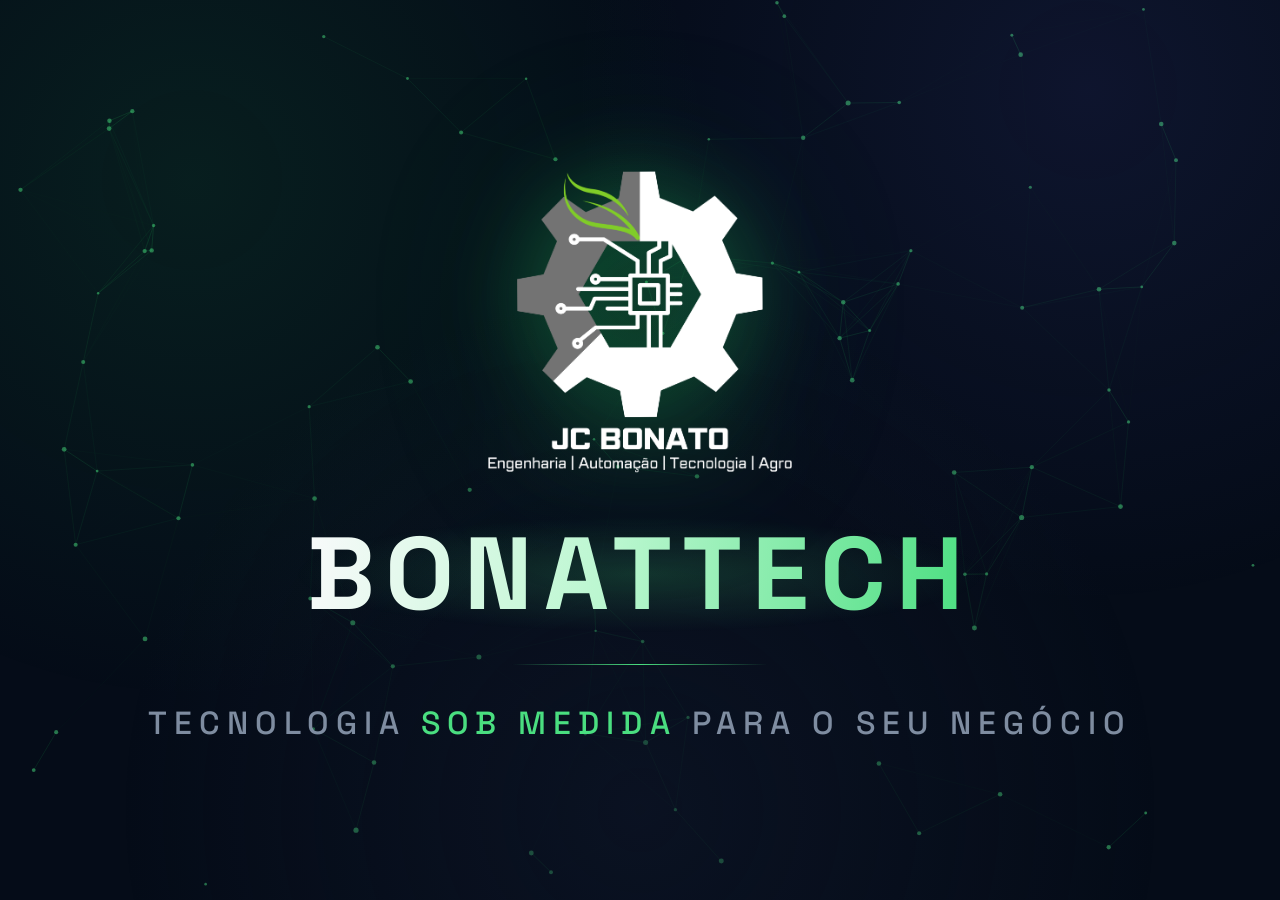
<file: screensaver.html>
<!DOCTYPE html>
<html lang="pt-BR">
<head>
  <meta charset="UTF-8" />
  <meta name="viewport" content="width=device-width, initial-scale=1.0" />
  <title>BONATTECH</title>
  <link rel="icon" href="img/bonattech.png" type="image/png" />
  <link rel="preconnect" href="https://fonts.googleapis.com">
  <link rel="preconnect" href="https://fonts.gstatic.com" crossorigin>
  <link href="https://fonts.googleapis.com/css2?family=Space+Grotesk:wght@500;600;700&family=Inter:wght@400;500&display=swap" rel="stylesheet">
  <style>
    *, *::before, *::after { box-sizing: border-box; margin: 0; padding: 0; }

    html, body {
      width: 100%; height: 100%;
      overflow: hidden;
      background: #050c18;
      font-family: 'Inter', sans-serif;
    }

    canvas {
      position: fixed;
      inset: 0;
      z-index: 0;
    }

    /* Gradientes de profundidade */
    .bg-overlay {
      position: fixed;
      inset: 0;
      z-index: 1;
      background:
        radial-gradient(circle at 15% 20%, rgba(34, 197, 94, 0.10), transparent 40%),
        radial-gradient(circle at 85% 10%, rgba(99, 102, 241, 0.10), transparent 38%),
        radial-gradient(circle at 50% 90%, rgba(15, 23, 42, 0.55), transparent 50%);
      pointer-events: none;
    }

    .center {
      position: relative;
      z-index: 2;
      width: 100%;
      height: 100vh;
      display: flex;
      flex-direction: column;
      align-items: center;
      justify-content: center;
      gap: 2.4rem;
    }

    .logo-wrap {
      display: flex;
      flex-direction: column;
      align-items: center;
      gap: 1.6rem;
      animation: fadeUp 1.2s ease both;
    }

    .logo-img {
      width: min(340px, 42vw);
      height: auto;
      filter: drop-shadow(0 0 40px rgba(34, 197, 94, 0.35)) drop-shadow(0 0 80px rgba(34, 197, 94, 0.15));
      animation: pulse 4s ease-in-out infinite;
    }

    .brand-name-wrap {
      position: relative;
    }

    .brand-name-wrap::after {
      content: '';
      position: absolute;
      inset: -8px -16px;
      border-radius: 12px;
      background: radial-gradient(ellipse at center, rgba(74, 222, 128, 0.18), transparent 70%);
      pointer-events: none;
      z-index: -1;
    }

    .brand-name {
      font-family: 'Space Grotesk', sans-serif;
      font-size: clamp(3.2rem, 8vw, 7rem);
      font-weight: 700;
      letter-spacing: 0.10em;
      background: linear-gradient(100deg, #f9fafb 0%, #bbf7d0 45%, #4ade80 100%);
      -webkit-background-clip: text;
      -webkit-text-fill-color: transparent;
      background-clip: text;
      line-height: 1;
    }

    .tagline {
      font-family: 'Space Grotesk', sans-serif;
      font-size: clamp(1.1rem, 2.8vw, 2rem);
      font-weight: 500;
      letter-spacing: 0.22em;
      text-transform: uppercase;
      color: rgba(148, 163, 184, 0.85);
      animation: fadeUp 1.4s ease 0.2s both;
    }

    .tagline span {
      color: #4ade80;
    }

    /* Linha decorativa */
    .divider {
      width: clamp(120px, 20vw, 280px);
      height: 1px;
      background: linear-gradient(90deg, transparent, #4ade80, transparent);
      animation: fadeUp 1.4s ease 0.1s both;
    }

    @keyframes fadeUp {
      from { opacity: 0; transform: translateY(28px); }
      to   { opacity: 1; transform: translateY(0); }
    }

    @keyframes pulse {
      0%, 100% { filter: drop-shadow(0 0 40px rgba(34,197,94,0.35)) drop-shadow(0 0 80px rgba(34,197,94,0.15)); }
      50%       { filter: drop-shadow(0 0 55px rgba(34,197,94,0.55)) drop-shadow(0 0 100px rgba(34,197,94,0.25)); }
    }
  </style>
</head>
<body>

  <canvas id="bgCanvas"></canvas>
  <div class="bg-overlay"></div>

  <div class="center">
    <div class="logo-wrap">
      <img class="logo-img" src="img/bonattech.png" alt="BONATTECH" />
      <div class="brand-name-wrap"><div class="brand-name">BONATTECH</div></div>
    </div>
    <div class="divider"></div>
    <p class="tagline">Tecnologia <span>sob medida</span> para o seu negócio</p>
  </div>

  <script>
    (function () {
      const canvas = document.getElementById("bgCanvas");
      const ctx = canvas.getContext("2d");

      const PARTICLE_COUNT = 90;
      const MAX_DIST = 150;
      const SPEED = 0.38;

      let W, H, particles;

      function resize() {
        W = canvas.width  = window.innerWidth;
        H = canvas.height = window.innerHeight;
      }

      function rand(min, max) { return Math.random() * (max - min) + min; }

      function createParticles() {
        particles = Array.from({ length: PARTICLE_COUNT }, () => ({
          x: rand(0, W), y: rand(0, H),
          vx: rand(-SPEED, SPEED), vy: rand(-SPEED, SPEED),
          r: rand(1.2, 2.6),
        }));
      }

      function draw() {
        ctx.clearRect(0, 0, W, H);

        for (let i = 0; i < particles.length; i++) {
          for (let j = i + 1; j < particles.length; j++) {
            const dx = particles[i].x - particles[j].x;
            const dy = particles[i].y - particles[j].y;
            const dist = Math.sqrt(dx * dx + dy * dy);
            if (dist < MAX_DIST) {
              const alpha = (1 - dist / MAX_DIST) * 0.25;
              ctx.beginPath();
              ctx.moveTo(particles[i].x, particles[i].y);
              ctx.lineTo(particles[j].x, particles[j].y);
              ctx.strokeStyle = `rgba(34,197,94,${alpha})`;
              ctx.lineWidth = 0.7;
              ctx.stroke();
            }
          }
        }

        particles.forEach(p => {
          ctx.beginPath();
          ctx.arc(p.x, p.y, p.r, 0, Math.PI * 2);
          ctx.fillStyle = "rgba(74,222,128,0.50)";
          ctx.fill();
        });
      }

      function update() {
        particles.forEach(p => {
          p.x += p.vx; p.y += p.vy;
          if (p.x < 0 || p.x > W) p.vx *= -1;
          if (p.y < 0 || p.y > H) p.vy *= -1;
        });
      }

      function loop() { update(); draw(); requestAnimationFrame(loop); }

      resize();
      createParticles();
      loop();

      window.addEventListener("resize", () => { resize(); createParticles(); });
    })();
  </script>

</body>
</html>
</file>
<file: style.css>
﻿:root {
  --bg-main: #050816;
  --bg-alt: #0b1020;
  --bg-card: #0f172a;
  --bg-card-alt: #050816;
  --primary: #22c55e;
  --primary-soft: rgba(34, 197, 94, 0.12);
  --text-main: #e5e7eb;
  --text-muted: #9ca3af;
  --border-soft: rgba(148, 163, 184, 0.35);
  --shadow-soft: 0 18px 45px rgba(15, 23, 42, 0.8);
  --radius-lg: 18px;
  --radius-full: 999px;
  --transition: 0.25s ease;
  --font-main: "Inter", system-ui, -apple-system, BlinkMacSystemFont, "Segoe UI", sans-serif;
  --font-heading: "Space Grotesk", "Inter", system-ui, -apple-system, "Segoe UI", sans-serif;
}

*,
*::before,
*::after {
  box-sizing: border-box;
}

html,
body {
  margin: 0;
  padding: 0;
}

body {
  font-family: var(--font-main);
  background:
    radial-gradient(ellipse at 10% 0%, rgba(99, 102, 241, 0.18) 0%, transparent 40%),
    radial-gradient(ellipse at 90% 10%, rgba(34, 197, 94, 0.12) 0%, transparent 35%),
    radial-gradient(ellipse at 50% 100%, rgba(15, 23, 42, 0.8) 0%, transparent 60%),
    linear-gradient(160deg, #060a1a 0%, #020617 50%, #000 100%);
  color: var(--text-main);
  -webkit-font-smoothing: antialiased;
}

h1,
h2,
h3 {
  font-family: var(--font-heading);
  letter-spacing: -0.02em;
}

a {
  color: inherit;
  text-decoration: none;
}

img {
  max-width: 100%;
  display: block;
}

/* Layout base */

.container {
  width: 100%;
  max-width: 1120px;
  margin: 0 auto;
  padding: 0 1.5rem;
}

/* Overlay sidebar mobile */

.nav-overlay {
  display: none;
  position: fixed;
  inset: 0;
  background: rgba(0, 0, 0, 0.65);
  backdrop-filter: blur(4px);
  z-index: 90;
  opacity: 0;
  transition: opacity 0.3s ease;
}

.nav-overlay.active {
  display: block;
  opacity: 1;
}

/* Header */

.header {
  position: sticky;
  top: 0;
  z-index: 95;
  backdrop-filter: blur(20px);
  -webkit-backdrop-filter: blur(20px);
  background: rgba(4, 8, 20, 0.88);
  border-bottom: 1px solid rgba(148, 163, 184, 0.15);
  box-shadow: 0 4px 24px rgba(0, 0, 0, 0.4);
}

.header-content {
  display: flex;
  align-items: center;
  justify-content: space-between;
  padding: 0.85rem 0;
  gap: 1rem;
}

/* Logo */

.logo {
  display: flex;
  align-items: center;
  gap: 0.75rem;
  text-decoration: none;
  flex-shrink: 0;
}

.logo-photo {
  width: 44px;
  height: 44px;
  border-radius: var(--radius-full);
  object-fit: cover;
  border: 2px solid rgba(34, 197, 94, 0.5);
  box-shadow: 0 0 0 3px rgba(34, 197, 94, 0.1);
  transition: border-color var(--transition), box-shadow var(--transition);
}

.logo:hover .logo-photo {
  border-color: rgba(34, 197, 94, 0.85);
  box-shadow: 0 0 0 3px rgba(34, 197, 94, 0.2);
}

.logo-text {
  display: flex;
  flex-direction: column;
  gap: 0.1rem;
}

.logo-name {
  font-family: var(--font-heading);
  font-size: 1.05rem;
  font-weight: 700;
  color: #f1f5f9;
  line-height: 1;
}

.logo-sub {
  font-size: 0.72rem;
  color: #4ade80;
  font-weight: 500;
  letter-spacing: 0.03em;
}

/* Desktop nav */

.nav {
  display: flex;
  align-items: center;
  gap: 0.3rem;
}

.nav-link {
  display: inline-flex;
  align-items: center;
  gap: 0;
  color: #94a3b8;
  font-size: 0.9rem;
  font-weight: 500;
  padding: 0.45rem 0.85rem;
  border-radius: 10px;
  transition: color var(--transition), background var(--transition);
  position: relative;
  text-decoration: none;
}

.nav-icon {
  display: none;
}

.nav-link:hover {
  color: #f1f5f9;
  background: rgba(255, 255, 255, 0.06);
}

.nav-link.active {
  color: #4ade80;
  background: rgba(34, 197, 94, 0.1);
}

/* Header actions (linkedin + hamburger) */

.header-actions {
  display: flex;
  align-items: center;
  gap: 0.6rem;
  flex-shrink: 0;
}

.header-linkedin {
  display: inline-flex;
  align-items: center;
  justify-content: center;
  width: 38px;
  height: 38px;
  border-radius: 10px;
  border: 1px solid rgba(148, 163, 184, 0.25);
  background: rgba(15, 23, 42, 0.8);
  transition: border-color var(--transition), background var(--transition), transform var(--transition);
}

.header-linkedin img {
  width: 20px;
  height: 20px;
  object-fit: contain;
}

.header-linkedin:hover {
  border-color: rgba(34, 197, 94, 0.5);
  background: rgba(34, 197, 94, 0.1);
  transform: translateY(-1px);
}

/* Hamburger button */

.menu-toggle {
  display: none;
  flex-direction: column;
  justify-content: center;
  align-items: center;
  gap: 5px;
  width: 42px;
  height: 42px;
  border: 1px solid rgba(148, 163, 184, 0.25);
  background: rgba(15, 23, 42, 0.8);
  border-radius: 10px;
  cursor: pointer;
  padding: 0;
  transition: border-color var(--transition), background var(--transition);
}

.menu-toggle:hover {
  border-color: rgba(34, 197, 94, 0.5);
  background: rgba(34, 197, 94, 0.08);
}

.hamburger-line {
  display: block;
  width: 20px;
  height: 2px;
  background: #e2e8f0;
  border-radius: 2px;
  transition: transform 0.3s ease, opacity 0.3s ease, width 0.3s ease;
  transform-origin: center;
}

.menu-toggle.open .hamburger-line:nth-child(1) {
  transform: translateY(7px) rotate(45deg);
}

.menu-toggle.open .hamburger-line:nth-child(2) {
  opacity: 0;
  transform: scaleX(0);
}

.menu-toggle.open .hamburger-line:nth-child(3) {
  transform: translateY(-7px) rotate(-45deg);
}

/* Nav mobile parts (hidden on desktop) */

.nav-header-mobile,
.nav-footer-mobile {
  display: none;
}

/* Nav close button */

.nav-close {
  display: none;
}

/* Garante que tudo fica acima do canvas fixo */
header, main, footer, .float-actions, .mobile-bar {
  position: relative;
  z-index: 1;
}

/* Hero */

.hero {
  padding: 3.5rem 0 4rem;
  background:
    radial-gradient(circle at 15% 25%, rgba(99, 102, 241, 0.12), transparent 38%),
    radial-gradient(circle at 85% 5%, rgba(34, 197, 94, 0.1), transparent 35%);
  border-bottom: 1px solid rgba(148, 163, 184, 0.15);
}

.bg-canvas {
  position: fixed;
  inset: 0;
  width: 100%;
  height: 100%;
  pointer-events: none;
  z-index: 0;
}

.reveal {
  opacity: 0;
  transform: translateY(26px);
  transition: opacity 0.45s ease, transform 0.45s ease;
}

.reveal.visible {
  opacity: 1;
  transform: translateY(0);
}

.hero-content {
  display: grid;
  grid-template-columns: minmax(0, 3fr) minmax(0, 2.4fr);
  gap: 2.4rem;
  align-items: center;
}

.hero-tag {
  display: inline-flex;
  padding: 0.3rem 0.9rem;
  border-radius: 999px;
  background: rgba(34, 197, 94, 0.08);
  border: 1px solid rgba(34, 197, 94, 0.4);
  font-size: 0.78rem;
  font-weight: 600;
  color: #4ade80;
  margin-bottom: 1rem;
  letter-spacing: 0.04em;
  text-transform: uppercase;
}

.hero-text h2 {
  font-size: 2.7rem;
  line-height: 1.15;
  margin-bottom: 1.2rem;
  background: linear-gradient(105deg, #f9fafb 0%, #c7d2fe 45%, #4ade80 100%);
  -webkit-background-clip: text;
  -webkit-text-fill-color: transparent;
  background-clip: text;
}

.hero-text p {
  color: #b0b8c8;
  line-height: 1.7;
  max-width: 40rem;
  font-size: 1.02rem;
}

/* Ticker de tecnologias */

.tech-ticker {
  position: relative;
  overflow: hidden;
  border-bottom: 1px solid rgba(148, 163, 184, 0.18);
  border-top: 1px solid rgba(148, 163, 184, 0.18);
  background: linear-gradient(180deg, rgba(5, 8, 22, 0.95), rgba(2, 6, 23, 0.85));
  --ticker-speed: 40s;
}

.tech-ticker::before,
.tech-ticker::after {
  content: "";
  position: absolute;
  top: 0;
  bottom: 0;
  width: 80px;
  pointer-events: none;
  z-index: 2;
}

.tech-ticker::before {
  left: 0;
  background: linear-gradient(90deg, rgba(5, 8, 22, 1), rgba(5, 8, 22, 0));
}

.tech-ticker::after {
  right: 0;
  background: linear-gradient(270deg, rgba(5, 8, 22, 1), rgba(5, 8, 22, 0));
}

.ticker-track {
  display: flex;
  gap: 2rem;
  width: max-content;
  animation: ticker var(--ticker-speed) linear infinite;
  padding: 0.8rem 0;
  will-change: transform;
}

.ticker-group {
  display: flex;
  gap: 0.7rem;
}

.chip {
  display: inline-flex;
  align-items: center;
  gap: 0.5rem;
  padding: 0.6rem 0.9rem;
  border-radius: 999px;
  font-size: 0.9rem;
  font-weight: 600;
  border: 1px solid rgba(148, 163, 184, 0.35);
  background: rgba(15, 23, 42, 0.9);
  color: #e5e7eb;
  white-space: nowrap;
  box-shadow: 0 10px 30px rgba(0, 0, 0, 0.25);
}

.chip-icon {
  width: 24px;
  height: 24px;
  display: inline-flex;
  align-items: center;
  justify-content: center;
  stroke: currentColor;
  stroke-width: 1.8;
  stroke-linecap: round;
  stroke-linejoin: round;
  fill: none;
}

.chip-icon-text {
  stroke: none;
  fill: currentColor;
}

.chip-img {
  width: 26px;
  height: 26px;
  object-fit: contain;
  border-radius: 8px;
  background: rgba(255, 255, 255, 0.04);
  box-shadow: 0 6px 16px rgba(0, 0, 0, 0.28);
}

.ticker-group .chip:nth-child(1) .chip-icon { color: #f97316; }
.ticker-group .chip:nth-child(2) .chip-icon { color: #38bdf8; }
.ticker-group .chip:nth-child(3) .chip-icon { color: #facc15; }
.ticker-group .chip:nth-child(4) .chip-icon { color: #22c55e; }
.ticker-group .chip:nth-child(5) .chip-icon { color: #60a5fa; }
.ticker-group .chip:nth-child(6) .chip-icon { color: #a78bfa; }
.ticker-group .chip:nth-child(7) .chip-icon { color: #ef4444; }
.ticker-group .chip:nth-child(8) .chip-icon { color: #67e8f9; }
.ticker-group .chip:nth-child(9) .chip-icon { color: #f472b6; }
.ticker-group .chip:nth-child(10) .chip-icon { color: #c084fc; }
.ticker-group .chip:nth-child(11) .chip-icon { color: #34d399; }

@keyframes ticker {
  0% {
    transform: translateX(0);
  }

  100% {
    transform: translateX(-50%);
  }
}

.hero-actions {
  margin-top: 1.7rem;
  display: flex;
  flex-wrap: wrap;
  gap: 0.8rem;
}

.hero-meta {
  margin-top: 0.9rem;
  display: grid;
  gap: 0.4rem;
}

.meta-group {
  display: flex;
  align-items: baseline;
  gap: 0.5rem;
}

.meta-label {
  font-size: 0.7rem;
  text-transform: uppercase;
  letter-spacing: 0.08em;
  color: var(--text-muted);
}

.meta-value {
  font-size: 0.85rem;
  color: #e5e7eb;
}

.hero-info-strip {
  margin-top: 2rem;
  display: grid;
  grid-template-columns: repeat(auto-fit, minmax(260px, 1fr));
  gap: 0.9rem 1.2rem;
  padding: 1.1rem 1.4rem;
  border-radius: 18px;
  background: rgba(15, 23, 42, 0.75);
  border: 1px solid rgba(34, 197, 94, 0.25);
  border-left: 3px solid rgba(34, 197, 94, 0.6);
  max-width: 840px;
  box-shadow: 0 4px 24px rgba(0,0,0,0.3);
}

.strip-label {
  font-size: 0.7rem;
  text-transform: uppercase;
  letter-spacing: 0.08em;
  color: var(--text-muted);
  display: block;
}

.strip-value {
  font-size: 0.85rem;
  color: #e5e7eb;
  line-height: 1.4;
  display: block;
  word-break: break-word;
}

/* Hero Right - Foto */

.hero-right {
  display: flex;
  flex-direction: column;
  gap: 1rem;
  align-items: center;
}

.hero-photo-wrapper {
  position: relative;
  width: 220px;
  height: 220px;
}

.hero-photo-border {
  position: absolute;
  inset: -6px;
  border-radius: 999px;
  background: conic-gradient(from 220deg, #22c55e, #4ade80, #22c55e, #16a34a);
  opacity: 0.8;
  filter: blur(1px);
}

.hero-photo {
  position: relative;
  width: 100%;
  height: 100%;
  border-radius: 999px;
  object-fit: cover;
  border: 4px solid #020617;
  box-shadow: 0 20px 40px rgba(15, 23, 42, 0.9);
}

.hero-card {
  background: radial-gradient(circle at top left, rgba(34, 197, 94, 0.13), rgba(15, 23, 42, 1));
  border-radius: 22px;
  border: 1px solid rgba(148, 163, 184, 0.35);
  padding: 1.1rem 1.1rem 1rem;
  box-shadow: var(--shadow-soft);
}

.hero-card-compact h3 {
  margin: 0;
  font-size: 1rem;
}

.hero-role {
  margin: 0.2rem 0 0.7rem;
  font-size: 0.85rem;
  color: #a5b4fc;
}

.hero-card ul {
  list-style: none;
  padding: 0;
  margin: 0;
}

.hero-card li {
  display: flex;
  align-items: center;
  gap: 0.45rem;
  font-size: 0.88rem;
  color: var(--text-muted);
  margin-bottom: 0.3rem;
}

.hero-card li::before {
  content: "";
  display: block;
  width: 9px;
  height: 9px;
  border-radius: 50%;
  background: linear-gradient(135deg, #22c55e, #16a34a);
  box-shadow: 0 0 0 3px rgba(34, 197, 94, 0.12);
}

/* Botões */

.btn {
  display: inline-flex;
  align-items: center;
  justify-content: center;
  padding: 0.75rem 1.5rem;
  border-radius: 999px;
  border: 1px solid transparent;
  font-size: 0.95rem;
  cursor: pointer;
  transition: var(--transition);
  font-weight: 500;
}

.btn.primary {
  background: linear-gradient(to right, #22c55e, #4ade80);
  color: #022c22;
  box-shadow: 0 12px 30px rgba(34, 197, 94, 0.45);
}

.btn.primary:hover {
  transform: translateY(-1px) scale(1.02);
  box-shadow: 0 16px 36px rgba(34, 197, 94, 0.6);
}

.btn.secondary {
  background: rgba(15, 23, 42, 0.85);
  color: var(--text-main);
  border-color: rgba(148, 163, 184, 0.5);
}

.btn.secondary:hover {
  background: rgba(15, 23, 42, 1);
  border-color: var(--primary);
}

.btn.full {
  width: 100%;
}

/* Seções Gerais */

.section {
  padding: 5.5rem 0;
}

.section-alt {
  background:
    radial-gradient(ellipse at 70% 0%, rgba(99, 102, 241, 0.09) 0%, transparent 45%),
    linear-gradient(180deg, #050c1e 0%, #030a18 100%);
  border-top: 1px solid rgba(148, 163, 184, 0.12);
  border-bottom: 1px solid rgba(148, 163, 184, 0.12);
}

.section-title {
  font-size: 2.1rem;
  margin-bottom: 0.6rem;
  background: linear-gradient(90deg, #f9fafb 0%, #c7d2fe 70%, #4ade80 100%);
  -webkit-background-clip: text;
  -webkit-text-fill-color: transparent;
  background-clip: text;
  display: inline-block;
}

.section-subtitle {
  margin: 0 0 2.8rem;
  color: #9fafc0;
  max-width: 40rem;
  font-size: 1.02rem;
  line-height: 1.65;
}

/* Cards Serviços */

.cards-grid {
  display: grid;
  grid-template-columns: repeat(3, minmax(0, 1fr));
  gap: 1.5rem;
}

.card {
  background: linear-gradient(145deg, #0f172a, #0b1120);
  border-radius: var(--radius-lg);
  border: 1px solid rgba(148, 163, 184, 0.28);
  padding: 1.4rem 1.3rem;
  box-shadow: 0 8px 40px rgba(0, 0, 0, 0.5);
  display: flex;
  flex-direction: column;
  gap: 0.6rem;
  position: relative;
  overflow: hidden;
  transition: border-color var(--transition), box-shadow var(--transition), transform var(--transition);
}

.card::before {
  content: "";
  position: absolute;
  inset: 0;
  background: radial-gradient(circle at top left, rgba(34, 197, 94, 0.15), transparent 55%);
  opacity: 0;
  transition: opacity var(--transition);
  pointer-events: none;
}

.card:hover {
  border-color: rgba(34, 197, 94, 0.35);
  box-shadow: 0 12px 50px rgba(0, 0, 0, 0.65), 0 0 0 1px rgba(34, 197, 94, 0.1);
  transform: translateY(-2px);
}

.card:hover::before {
  opacity: 1;
}

.service-card {
  padding: 0;
  gap: 0;
  cursor: default;
}

.card-header {
  width: 100%;
  background: transparent;
  border: none;
  color: inherit;
  padding: 1rem 1.3rem;
  display: flex;
  align-items: center;
  justify-content: space-between;
  gap: 0.9rem;
  cursor: pointer;
  text-align: left;
  transition: background 0.2s ease, color 0.2s ease;
}

.card-header {
  cursor: default;
}

.card-header:hover {
  background: rgba(255, 255, 255, 0.02);
}

.card-header:focus-visible {
  outline: 2px solid var(--primary);
  outline-offset: 2px;
}

.card-heading h3 {
  margin: 0;
  font-size: 1.05rem;
  display: flex;
  align-items: center;
  gap: 0.5rem;
}

.card-heading {
  display: flex;
  flex-direction: column;
  gap: 0.15rem;
}

.card-toggle {
  font-size: 1.1rem;
  color: var(--text-muted);
  transition: transform 0.2s ease, color 0.2s ease;
  display: none;
}

.service-card.open .card-toggle {
  transform: rotate(180deg);
  color: #bbf7d0;
}

.card-body {
  padding: 0.3rem 1.3rem 2.2rem;
  max-height: none;
  overflow: visible;
  opacity: 1;
}

.card h3 {
  margin: 0;
  font-size: 1.05rem;
}

.card-price {
  display: inline-flex;
  align-items: center;
  font-size: 0.8rem;
  font-weight: 600;
  color: #4ade80;
  background: rgba(34, 197, 94, 0.1);
  border: 1px solid rgba(34, 197, 94, 0.25);
  border-radius: 999px;
  padding: 0.2rem 0.65rem;
  margin-top: 0.3rem;
  width: fit-content;
}

.card-list {
  list-style: none;
  padding: 0;
  margin: 0.4rem 0 0.8rem;
  display: flex;
  flex-direction: column;
  gap: 0.45rem;
  color: var(--text-muted);
}

.card-desc {
  margin: 0 0 0.7rem;
  color: var(--text-muted);
  font-size: 0.92rem;
  line-height: 1.5;
}

.card-list li {
  font-size: 0.9rem;
  color: var(--text-muted);
  display: flex;
  gap: 0.6rem;
  align-items: flex-start;
  margin: 0;
}

.card-list li::before {
  content: "";
  display: block;
  width: 10px;
  height: 10px;
  border-radius: 50%;
  background: linear-gradient(135deg, #22c55e, #16a34a);
  box-shadow: 0 0 0 3px rgba(34, 197, 94, 0.12);
  margin-top: 0.25rem;
  flex-shrink: 0;
}

.card-tag {
  font-size: 0.82rem;
  font-style: italic;
  color: #86efac;
  background: rgba(34, 197, 94, 0.07);
  border-radius: 10px;
  padding: 0.45rem 0.85rem;
  align-self: flex-start;
  border: 1px solid rgba(34, 197, 94, 0.18);
  line-height: 1.4;
}

.card-actions {
  margin-top: 0;
}

/* Portfólio com imagens */

.portfolio-grid {
  display: grid;
  grid-template-columns: minmax(0, 1fr);
  gap: 1.6rem;
}

.portfolio-item {
  display: grid;
  grid-template-columns: minmax(0, 1.6fr) minmax(0, 1fr);
  gap: 1.4rem;
  background: linear-gradient(145deg, #0f172a, #0b1120);
  border-radius: var(--radius-lg);
  border: 1px solid rgba(148, 163, 184, 0.25);
  box-shadow: 0 12px 40px rgba(0, 0, 0, 0.55);
  padding: 1.5rem;
  align-items: stretch;
  transition: border-color var(--transition), transform var(--transition), box-shadow var(--transition);
}

.portfolio-item:hover {
  border-color: rgba(34, 197, 94, 0.35);
  transform: translateY(-3px);
  box-shadow: 0 18px 50px rgba(0, 0, 0, 0.65);
}

.portfolio-image {
  border-radius: 16px;
  overflow: hidden;
  position: relative;
}

.portfolio-image.live-preview {
  background: #0f172a;
  color: #e5e7eb;
  min-height: 220px;
  display: block;
  border: 1px solid rgba(148, 163, 184, 0.35);
}

.portfolio-image.live-preview img {
  width: 100%;
  height: 100%;
  object-fit: cover;
  filter: saturate(1.05);
}

.live-overlay {
  position: absolute;
  left: 0;
  right: 0;
  bottom: 0;
  padding: 0.9rem 1rem;
  background: linear-gradient(180deg, transparent 0%, rgba(5, 8, 22, 0.82) 55%, rgba(5, 8, 22, 0.95) 100%);
  display: flex;
  flex-direction: column;
  gap: 0.3rem;
  font-size: 0.95rem;
}

.live-overlay span {
  font-size: 0.8rem;
  color: #c7d2fe;
}

.live-overlay strong {
  font-size: 0.95rem;
}

.live-badge {
  position: absolute;
  top: 0.8rem;
  right: 0.8rem;
  background: linear-gradient(135deg, #22c55e, #16a34a);
  color: #0b1020;
  padding: 0.3rem 0.7rem;
  border-radius: 999px;
  font-weight: 700;
  font-size: 0.75rem;
  box-shadow: 0 12px 30px rgba(0, 0, 0, 0.3);
}

.portfolio-image img {
  width: 100%;
  height: 100%;
  object-fit: cover;
  transform: scale(1.03);
  transition: transform 0.3s ease, filter 0.3s ease;
  filter: saturate(1.1);
}

.portfolio-item:hover .portfolio-image img {
  transform: scale(1.07);
  filter: saturate(1.25);
}

.portfolio-info h3 {
  margin: 0 0 0.6rem;
  font-size: 1.1rem;
  line-height: 1.3;
}

.portfolio-info p {
  margin: 0.2rem 0 0.6rem;
  font-size: 0.9rem;
  color: var(--text-muted);
}

.portfolio-info h3 a {
  color: #e2e8f0;
  transition: color var(--transition);
}

.portfolio-info h3 a:hover {
  color: #4ade80;
}

.portfolio-tech {
  font-size: 0.8rem;
  color: #a5b4fc;
  font-weight: 500;
}

.portfolio-actions {
  margin-top: 0.6rem;
}

.portfolio-thumb {
  position: relative;
  border-radius: 14px;
  overflow: hidden;
  border: 1px solid rgba(148, 163, 184, 0.35);
  background: linear-gradient(135deg, rgba(34, 197, 94, 0.08), rgba(99, 102, 241, 0.12));
  min-height: 200px;
  width: 100%;
  display: block;
  box-shadow: 0 10px 28px rgba(0, 0, 0, 0.45);
  transition: transform 0.25s ease, box-shadow 0.25s ease, border-color 0.2s ease;
}

.portfolio-thumb img {
  width: 100%;
  height: 100%;
  object-fit: cover;
  display: block;
}

.portfolio-thumb::after {
  content: "Ver demo";
  position: absolute;
  inset: 0;
  display: flex;
  align-items: flex-end;
  justify-content: flex-end;
  padding: 0.4rem 0.6rem;
  font-size: 0.8rem;
  color: #e5e7eb;
  background: linear-gradient(180deg, transparent 0%, rgba(5, 8, 22, 0.58) 65%, rgba(5, 8, 22, 0.88) 100%);
  opacity: 0;
  transition: opacity 0.25s ease;
}

.portfolio-thumb:hover {
  transform: translateY(-2px);
  box-shadow: 0 14px 32px rgba(0, 0, 0, 0.5);
  border-color: rgba(34, 197, 94, 0.4);
}

.portfolio-thumb:hover::after {
  opacity: 1;
}

/* Portfolio Premium */

.premium-item {
  grid-template-columns: minmax(0, 1.5fr) minmax(0, 1fr);
}

.premium-badge {
  display: inline-flex;
  align-items: center;
  gap: 0.4rem;
  font-size: 0.75rem;
  font-weight: 700;
  color: #fbbf24;
  background: rgba(251, 191, 36, 0.1);
  border: 1px solid rgba(251, 191, 36, 0.3);
  border-radius: 999px;
  padding: 0.25rem 0.7rem;
  margin-bottom: 0.7rem;
  letter-spacing: 0.03em;
  text-transform: uppercase;
}

.premium-badge svg {
  width: 13px;
  height: 13px;
  fill: #fbbf24;
  flex-shrink: 0;
}

.portfolio-info h3 {
  margin: 0 0 0.6rem;
  font-size: 1.1rem;
  line-height: 1.3;
  color: #e2e8f0;
}

.premium-footer {
  display: flex;
  align-items: center;
  justify-content: space-between;
  gap: 0.8rem;
  margin-top: 1rem;
  flex-wrap: wrap;
}

.premium-price-tag {
  display: flex;
  flex-direction: column;
  gap: 0.1rem;
}

.price-label {
  font-size: 0.7rem;
  text-transform: uppercase;
  letter-spacing: 0.06em;
  color: #64748b;
  font-weight: 600;
}

.price-value {
  font-size: 1.3rem;
  font-weight: 700;
  font-family: var(--font-heading);
  color: #4ade80;
  line-height: 1;
}

.unlock-btn {
  display: inline-flex;
  align-items: center;
  gap: 0.5rem;
  background: linear-gradient(135deg, #22c55e, #16a34a);
  color: #022c22;
  font-weight: 700;
  font-size: 0.88rem;
  padding: 0.65rem 1.1rem;
  border-radius: 12px;
  border: none;
  cursor: pointer;
  box-shadow: 0 6px 20px rgba(34, 197, 94, 0.35);
  transition: transform var(--transition), box-shadow var(--transition), filter var(--transition);
  white-space: nowrap;
}

.unlock-btn svg {
  width: 16px;
  height: 16px;
  fill: currentColor;
  flex-shrink: 0;
}

.unlock-btn:hover {
  transform: translateY(-2px);
  box-shadow: 0 10px 28px rgba(34, 197, 94, 0.5);
  filter: brightness(1.05);
}

/* Thumbnail bloqueada */

.portfolio-thumb-locked {
  position: relative;
  border-radius: 14px;
  overflow: hidden;
  border: 1px solid rgba(148, 163, 184, 0.2);
  background: #0b1120;
  min-height: 200px;
  width: 100%;
}

.portfolio-thumb-locked img {
  width: 100%;
  height: 100%;
  object-fit: cover;
  display: block;
  filter: blur(5px) saturate(0.4) brightness(0.6);
  transform: scale(1.05);
  transition: filter 0.4s ease, transform 0.4s ease;
}

.portfolio-item:hover .portfolio-thumb-locked img {
  filter: blur(7px) saturate(0.3) brightness(0.5);
}

.thumb-blur-overlay {
  position: absolute;
  inset: 0;
  display: flex;
  flex-direction: column;
  align-items: center;
  justify-content: center;
  gap: 0.5rem;
  background: rgba(5, 8, 22, 0.45);
}

.thumb-lock-icon {
  width: 44px;
  height: 44px;
  border-radius: 50%;
  background: rgba(251, 191, 36, 0.15);
  border: 2px solid rgba(251, 191, 36, 0.4);
  display: flex;
  align-items: center;
  justify-content: center;
  color: #fbbf24;
}

.thumb-lock-icon svg {
  width: 22px;
  height: 22px;
  fill: currentColor;
}

.thumb-blur-overlay span {
  font-size: 0.78rem;
  font-weight: 600;
  color: rgba(255, 255, 255, 0.7);
  letter-spacing: 0.05em;
  text-transform: uppercase;
}

/* Modal de Desbloqueio */

.unlock-modal {
  display: none;
  position: fixed;
  inset: 0;
  z-index: 200;
  align-items: center;
  justify-content: center;
  padding: 1rem;
  background: rgba(0, 0, 0, 0.75);
  backdrop-filter: blur(8px);
  -webkit-backdrop-filter: blur(8px);
}

.unlock-modal.open {
  display: flex;
}

.unlock-modal-content {
  position: relative;
  background: linear-gradient(145deg, #0d1528, #080e1e);
  border: 1px solid rgba(34, 197, 94, 0.25);
  border-radius: 24px;
  padding: 2rem 2rem 1.5rem;
  width: 100%;
  max-width: 480px;
  max-height: 90dvh;
  overflow-y: auto;
  box-shadow: 0 30px 80px rgba(0, 0, 0, 0.8), 0 0 0 1px rgba(34, 197, 94, 0.08);
  animation: modalIn 0.3s cubic-bezier(0.34, 1.56, 0.64, 1);
}

@keyframes modalIn {
  from { transform: scale(0.88) translateY(20px); opacity: 0; }
  to   { transform: scale(1) translateY(0); opacity: 1; }
}

.modal-close-btn {
  position: absolute;
  top: 1rem;
  right: 1rem;
  width: 34px;
  height: 34px;
  border-radius: 8px;
  border: 1px solid rgba(148, 163, 184, 0.2);
  background: rgba(255, 255, 255, 0.05);
  color: #94a3b8;
  cursor: pointer;
  display: flex;
  align-items: center;
  justify-content: center;
  transition: background var(--transition), color var(--transition);
}

.modal-close-btn svg {
  width: 16px;
  height: 16px;
}

.modal-close-btn:hover {
  background: rgba(239, 68, 68, 0.15);
  color: #f87171;
  border-color: rgba(239, 68, 68, 0.3);
}

.modal-header {
  text-align: center;
  margin-bottom: 1.8rem;
  padding-bottom: 1.4rem;
  border-bottom: 1px solid rgba(148, 163, 184, 0.1);
}

.modal-lock-anim {
  width: 56px;
  height: 56px;
  border-radius: 16px;
  background: rgba(34, 197, 94, 0.12);
  border: 2px solid rgba(34, 197, 94, 0.3);
  display: flex;
  align-items: center;
  justify-content: center;
  color: #4ade80;
  margin: 0 auto 0.8rem;
}

.modal-lock-anim svg {
  width: 28px;
  height: 28px;
  fill: currentColor;
}

.modal-header h3 {
  margin: 0 0 0.3rem;
  font-size: 1.2rem;
  color: #f1f5f9;
}

.modal-project-name {
  font-size: 0.88rem;
  color: #64748b;
  margin: 0 0 0.8rem;
}

.modal-price-display {
  display: inline-flex;
  align-items: center;
  font-size: 2rem;
  font-weight: 700;
  font-family: var(--font-heading);
  color: #4ade80;
  background: rgba(34, 197, 94, 0.08);
  border: 1px solid rgba(34, 197, 94, 0.2);
  padding: 0.3rem 1rem;
  border-radius: 12px;
}

.modal-steps {
  display: flex;
  flex-direction: column;
  gap: 1.4rem;
}

.modal-step {
  display: flex;
  gap: 0.9rem;
  align-items: flex-start;
}

.step-number {
  width: 28px;
  height: 28px;
  border-radius: 50%;
  background: linear-gradient(135deg, #22c55e, #16a34a);
  color: #022c22;
  font-size: 0.85rem;
  font-weight: 700;
  display: flex;
  align-items: center;
  justify-content: center;
  flex-shrink: 0;
  margin-top: 0.1rem;
}

.step-content {
  flex: 1;
}

.step-title {
  font-size: 0.95rem;
  font-weight: 600;
  color: #e2e8f0;
  margin: 0 0 0.6rem;
}

.step-desc {
  font-size: 0.88rem;
  color: #64748b;
  margin: 0 0 0.8rem;
  line-height: 1.5;
}

/* Payment tabs */

.payment-tabs {
  display: flex;
  gap: 0.5rem;
  margin-bottom: 1rem;
}

.pay-tab {
  flex: 1;
  padding: 0.55rem 0.8rem;
  border-radius: 10px;
  border: 1px solid rgba(148, 163, 184, 0.2);
  background: rgba(15, 23, 42, 0.8);
  color: #64748b;
  font-size: 0.88rem;
  font-weight: 600;
  cursor: pointer;
  transition: background var(--transition), color var(--transition), border-color var(--transition);
}

.pay-tab.active {
  background: rgba(34, 197, 94, 0.12);
  color: #4ade80;
  border-color: rgba(34, 197, 94, 0.4);
}

.pay-tab:hover:not(.active) {
  color: #94a3b8;
  border-color: rgba(148, 163, 184, 0.35);
}

.pay-panel.hidden {
  display: none;
}

.pay-info {
  font-size: 0.88rem;
  color: #64748b;
  margin: 0 0 0.7rem;
}

/* PIX box */

.pix-key-box {
  background: rgba(15, 23, 42, 0.9);
  border: 1px solid rgba(34, 197, 94, 0.2);
  border-radius: 12px;
  padding: 0.9rem 1rem;
  display: flex;
  flex-direction: column;
  gap: 0.6rem;
}

.pix-key-label {
  font-size: 0.72rem;
  text-transform: uppercase;
  letter-spacing: 0.08em;
  color: #475569;
  font-weight: 600;
}

.pix-key-value {
  display: flex;
  align-items: center;
  justify-content: space-between;
  gap: 0.6rem;
}

.pix-key-value code {
  font-family: monospace;
  font-size: 1rem;
  color: #e2e8f0;
  font-weight: 600;
  letter-spacing: 0.04em;
}

.copy-pix-btn {
  display: inline-flex;
  align-items: center;
  gap: 0.35rem;
  padding: 0.4rem 0.75rem;
  border-radius: 8px;
  border: 1px solid rgba(34, 197, 94, 0.4);
  background: rgba(34, 197, 94, 0.1);
  color: #4ade80;
  font-size: 0.8rem;
  font-weight: 600;
  cursor: pointer;
  transition: background var(--transition), transform var(--transition);
  white-space: nowrap;
  flex-shrink: 0;
}

.copy-pix-btn svg {
  width: 14px;
  height: 14px;
  stroke: currentColor;
}

.copy-pix-btn:hover {
  background: rgba(34, 197, 94, 0.2);
  transform: translateY(-1px);
}

.copy-pix-btn.copied {
  background: rgba(34, 197, 94, 0.25);
  color: #86efac;
}

.pix-info-row {
  display: flex;
  align-items: center;
  gap: 0.4rem;
  font-size: 0.84rem;
  color: #64748b;
}

.pix-info-row strong {
  color: #94a3b8;
}

/* Cartão */

.card-pay-btn {
  display: flex;
  align-items: center;
  justify-content: center;
  gap: 0.5rem;
  width: 100%;
  padding: 0.8rem;
}

.pay-note {
  font-size: 0.8rem;
  color: #475569;
  text-align: center;
  margin: 0.6rem 0 0;
  line-height: 1.4;
}

/* WhatsApp confirm button */

.whatsapp-confirm-btn {
  display: flex;
  align-items: center;
  justify-content: center;
  gap: 0.6rem;
  width: 100%;
  padding: 0.85rem 1rem;
  background: linear-gradient(135deg, #25d366, #128c7e);
  color: #fff;
  font-weight: 700;
  font-size: 0.95rem;
  border-radius: 12px;
  text-decoration: none;
  box-shadow: 0 8px 24px rgba(37, 211, 102, 0.3);
  transition: transform var(--transition), box-shadow var(--transition);
}

.whatsapp-confirm-btn svg {
  width: 22px;
  height: 22px;
  flex-shrink: 0;
}

.whatsapp-confirm-btn:hover {
  transform: translateY(-2px);
  box-shadow: 0 12px 32px rgba(37, 211, 102, 0.45);
  color: #fff;
}

.modal-footer-note {
  text-align: center;
  font-size: 0.78rem;
  color: #334155;
  margin: 1.4rem 0 0;
  padding-top: 1rem;
  border-top: 1px solid rgba(148, 163, 184, 0.08);
}

/* Sobre */

.about-grid {
  display: grid;
  grid-template-columns: minmax(0, 1.2fr) minmax(0, 1fr);
  gap: 2rem;
  align-items: start;
}

.about-grid > div:first-child {
  grid-column: 1 / 2;
  grid-row: 1 / 3;
}

.about-grid > div {
  width: 100%;
}

.about-box {
  background: linear-gradient(145deg, #0f172a, #0b1120);
  border-radius: var(--radius-lg);
  border: 1px solid rgba(148, 163, 184, 0.25);
  border-left: 3px solid rgba(34, 197, 94, 0.5);
  padding: 1.4rem 1.3rem;
  box-shadow: 0 8px 32px rgba(0, 0, 0, 0.4);
}

.about-box h3 {
  margin-top: 0;
  margin-bottom: 0.8rem;
  font-size: 1rem;
  color: #e2e8f0;
}

.about-box ul {
  list-style: none;
  padding: 0;
  margin: 0;
  display: flex;
  flex-direction: column;
  gap: 0.5rem;
}

.about-box li {
  font-size: 0.9rem;
  color: #9fafc0;
  padding-left: 1.1rem;
  position: relative;
}

.about-box li::before {
  content: "›";
  position: absolute;
  left: 0;
  color: #22c55e;
  font-weight: 700;
  line-height: 1;
}

/* Contato */

.contact-grid {
  display: flex;
  flex-direction: column;
  gap: 1.6rem;
  align-items: center;
}

.contact-grid > div {
  width: 100%;
  max-width: 820px;
}

.contact-card {
  display: grid;
  grid-template-columns: minmax(0, 1.2fr) minmax(0, 1fr);
  gap: 2.5rem;
  background: linear-gradient(145deg, #0f172a, #080e1e);
  border-radius: 24px;
  border: 1px solid rgba(34, 197, 94, 0.2);
  padding: 2.5rem 2.8rem;
  box-shadow: 0 20px 60px rgba(0, 0, 0, 0.6), 0 0 0 1px rgba(34, 197, 94, 0.06);
  align-items: start;
}

.contact-list {
  list-style: none;
  padding: 0;
  margin: 0;
  font-size: 0.95rem;
  display: flex;
  flex-direction: column;
  gap: 0.75rem;
}

.contact-list li {
  color: #9fafc0;
  display: flex;
  align-items: center;
  gap: 0.5rem;
}

.contact-list a {
  color: #c7d2fe;
  transition: color var(--transition);
}

.contact-list a:hover {
  color: #4ade80;
}

.contact-link {
  display: inline-flex;
  align-items: center;
  gap: 0.35rem;
}

.contact-icon {
  width: 18px;
  height: 18px;
  display: inline-flex;
  align-items: center;
  justify-content: center;
}

.contact-icon svg {
  width: 100%;
  height: 100%;
  fill: currentColor;
}

.contact-icon img {
  width: 100%;
  height: 100%;
  object-fit: contain;
  display: block;
}

.contact-form {
  background: var(--bg-card);
  border-radius: var(--radius-lg);
  border: 1px solid var(--border-soft);
  padding: 1.4rem 1.3rem 1.1rem;
  box-shadow: var(--shadow-soft);
}

.contact-form h3 {
  margin-top: 0;
}

.contact-form label {
  display: block;
  font-size: 0.9rem;
  margin-bottom: 0.7rem;
  color: var(--text-muted);
}

.contact-form input,
.contact-form textarea {
  width: 100%;
  margin-top: 0.25rem;
  padding: 0.55rem 0.7rem;
  border-radius: 10px;
  border: 1px solid rgba(148, 163, 184, 0.6);
  background: rgba(15, 23, 42, 0.9);
  color: var(--text-main);
  font-family: inherit;
  font-size: 0.9rem;
}

.contact-form input:focus,
.contact-form textarea:focus {
  outline: none;
  border-color: var(--primary);
  box-shadow: 0 0 0 1px rgba(34, 197, 94, 0.4);
}

.form-feedback {
  font-size: 0.85rem;
  margin-top: 0.6rem;
  color: var(--text-muted);
}

/* Footer */

.footer {
  border-top: 1px solid rgba(148, 163, 184, 0.12);
  padding: 2rem 0;
  background: linear-gradient(180deg, #030913, #020617);
}

.footer-content {
  text-align: center;
  font-size: 0.88rem;
  color: #6b7a8e;
}

.footer-content p {
  margin: 0;
}

/* Botões flutuantes */

.float-actions {
  position: fixed;
  right: 1.4rem;
  bottom: 1.4rem;
  display: flex;
  flex-direction: column;
  gap: 0.6rem;
  z-index: 30;
}

.float-btn {
  padding: 0.75rem 1rem;
  border-radius: 12px;
  font-weight: 600;
  color: #0b1020;
  box-shadow: 0 15px 35px rgba(0, 0, 0, 0.35);
  transition: var(--transition);
  border: 1px solid rgba(255, 255, 255, 0.06);
}

.float-btn:hover {
  transform: translateY(-2px);
  box-shadow: 0 18px 40px rgba(0, 0, 0, 0.45);
}

.float-btn.whatsapp {
  background: linear-gradient(135deg, #25d366, #128c7e);
  width: 52px;
  height: 52px;
  padding: 0;
  border-radius: 16px;
  display: inline-flex;
  align-items: center;
  justify-content: center;
  color: #0b1020;
}

.float-btn.cv {
  background: linear-gradient(135deg, #a78bfa, #6366f1);
}

.float-btn .icon {
  width: 24px;
  height: 24px;
}

/* Barra mobile inferior */

.mobile-bar {
  display: none;
  position: fixed;
  left: 0;
  right: 0;
  bottom: 0;
  height: 70px;
  padding: 0.45rem 1.2rem calc(0.45rem + env(safe-area-inset-bottom, 0));
  background: linear-gradient(180deg, rgba(6, 11, 30, 0.96), rgba(2, 6, 23, 0.98));
  border-top: 1px solid rgba(148, 163, 184, 0.22);
  box-shadow: 0 -12px 32px rgba(0, 0, 0, 0.42);
  z-index: 50;
  justify-content: space-around;
  align-items: center;
  gap: 0.8rem;
}

.mobile-bar a {
  color: #e5e7eb;
  display: inline-flex;
  align-items: center;
  justify-content: center;
  width: 48px;
  height: 48px;
  border-radius: 14px;
  background: rgba(255, 255, 255, 0.04);
  border: 1px solid rgba(148, 163, 184, 0.18);
  transition: transform 0.15s ease, background 0.2s ease, border-color 0.2s ease;
}

.mobile-bar img,
.mobile-bar svg {
  width: 24px;
  height: 24px;
  fill: currentColor;
}

.mobile-bar a:active,
.mobile-bar a:hover {
  transform: translateY(-2px);
  background: rgba(255, 255, 255, 0.08);
  border-color: rgba(255, 255, 255, 0.25);
}

/* Responsividade */

@media (max-width: 960px) {
  .hero-content {
    grid-template-columns: minmax(0, 1fr);
  }

  .hero-right {
    order: -1;
  }

  .cards-grid {
    grid-template-columns: repeat(2, minmax(0, 1fr));
  }

  .about-grid {
    grid-template-columns: minmax(0, 1fr);
  }

  .about-grid > div:first-child {
    grid-row: auto;
  }

  .contact-card {
    grid-template-columns: minmax(0, 1fr);
    gap: 1.8rem;
    padding: 2rem 1.5rem;
  }

  .portfolio-item {
    grid-template-columns: minmax(0, 1fr);
  }
}

@media (max-width: 960px) {
  .premium-item {
    grid-template-columns: minmax(0, 1fr);
  }

  .portfolio-thumb-locked {
    min-height: 180px;
  }

  .unlock-modal-content {
    padding: 1.5rem 1.2rem 1.2rem;
  }

  .premium-footer {
    flex-direction: column;
    align-items: flex-start;
  }

  .unlock-btn {
    width: 100%;
    justify-content: center;
  }
}

@media (max-width: 860px) {
  /* Mostra hamburger, esconde nav inline */
  .menu-toggle {
    display: flex;
  }

  /* Sidebar/drawer mobile */
  .nav {
    position: fixed;
    top: 0;
    right: -320px;
    width: 300px;
    height: 100dvh;
    flex-direction: column;
    align-items: stretch;
    gap: 0.3rem;
    padding: 0 1.2rem 2rem;
    background: linear-gradient(160deg, #080e22 0%, #050b1a 60%, #020610 100%);
    border-left: 1px solid rgba(34, 197, 94, 0.2);
    box-shadow: -20px 0 60px rgba(0, 0, 0, 0.7);
    z-index: 100;
    transition: right 0.38s cubic-bezier(0.4, 0, 0.2, 1);
    overflow-y: auto;
  }

  .nav.open {
    right: 0;
  }

  /* Cabeçalho do sidebar */
  .nav-header-mobile {
    display: flex;
    align-items: center;
    justify-content: space-between;
    padding: 1.2rem 0 1rem;
    border-bottom: 1px solid rgba(148, 163, 184, 0.12);
    margin-bottom: 0.6rem;
  }

  .nav-title {
    font-family: var(--font-heading);
    font-size: 1rem;
    font-weight: 600;
    color: #e2e8f0;
    letter-spacing: 0.02em;
  }

  .nav-close {
    display: inline-flex;
    align-items: center;
    justify-content: center;
    width: 36px;
    height: 36px;
    border-radius: 8px;
    border: 1px solid rgba(148, 163, 184, 0.2);
    background: rgba(255, 255, 255, 0.05);
    color: #94a3b8;
    cursor: pointer;
    transition: background var(--transition), color var(--transition);
  }

  .nav-close svg {
    width: 18px;
    height: 18px;
  }

  .nav-close:hover {
    background: rgba(239, 68, 68, 0.15);
    color: #f87171;
    border-color: rgba(239, 68, 68, 0.3);
  }

  /* Links no sidebar */
  .nav-link {
    font-size: 1rem;
    font-weight: 500;
    padding: 0.85rem 1rem;
    border-radius: 12px;
    color: #94a3b8;
    gap: 0.75rem;
    border: 1px solid transparent;
  }

  .nav-link:hover {
    background: rgba(255, 255, 255, 0.05);
    color: #f1f5f9;
    border-color: rgba(148, 163, 184, 0.1);
  }

  .nav-link.active {
    background: rgba(34, 197, 94, 0.1);
    color: #4ade80;
    border-color: rgba(34, 197, 94, 0.2);
  }

  .nav-icon {
    display: block;
    width: 20px;
    height: 20px;
    opacity: 0.7;
    flex-shrink: 0;
  }

  .nav-link.active .nav-icon,
  .nav-link:hover .nav-icon {
    opacity: 1;
  }

  /* Footer do sidebar */
  .nav-footer-mobile {
    display: flex;
    flex-direction: column;
    gap: 0.7rem;
    margin-top: auto;
    padding-top: 1.5rem;
    border-top: 1px solid rgba(148, 163, 184, 0.12);
  }

  .nav-cta-mobile {
    display: flex;
    align-items: center;
    justify-content: center;
    gap: 0.5rem;
    padding: 0.85rem 1.2rem;
    background: linear-gradient(to right, #22c55e, #4ade80);
    color: #022c22;
    font-weight: 700;
    font-size: 0.95rem;
    border-radius: 12px;
    text-decoration: none;
    transition: opacity var(--transition), transform var(--transition);
    box-shadow: 0 8px 24px rgba(34, 197, 94, 0.35);
  }

  .nav-cta-mobile:hover {
    opacity: 0.92;
    transform: translateY(-1px);
  }

  .nav-linkedin-mobile {
    display: flex;
    align-items: center;
    justify-content: center;
    gap: 0.5rem;
    padding: 0.7rem 1rem;
    border: 1px solid rgba(148, 163, 184, 0.25);
    background: rgba(15, 23, 42, 0.8);
    color: #c7d2fe;
    font-size: 0.9rem;
    font-weight: 500;
    border-radius: 12px;
    text-decoration: none;
    transition: border-color var(--transition), background var(--transition);
  }

  .nav-linkedin-mobile img {
    width: 18px;
    height: 18px;
    object-fit: contain;
  }

  .nav-linkedin-mobile:hover {
    border-color: rgba(99, 102, 241, 0.4);
    background: rgba(99, 102, 241, 0.1);
    color: #a5b4fc;
  }

  /* Lock scroll quando sidebar aberto */
  body.nav-open {
    overflow: hidden;
  }
}

@media (max-width: 720px) {
  /* No mobile, o LinkedIn fica no sidebar — esconde do header */
  .header-linkedin {
    display: none;
  }

  .cards-grid {
    grid-template-columns: minmax(0, 1fr);
  }

  .hero {
    padding-top: 2.5rem;
    padding-bottom: 3rem;
  }

  .hero-text h2 {
    font-size: 1.9rem;
  }

  .section-title {
    font-size: 1.7rem;
  }

  .contact-card {
    padding: 1.5rem 1.2rem;
  }

  .hero-photo-wrapper {
    width: 190px;
    height: 190px;
  }

  .float-actions {
    right: 1rem;
    bottom: 1rem;
    flex-direction: row;
    gap: 0.4rem;
  }

  .float-btn {
    padding: 0.65rem 0.8rem;
    font-size: 0.85rem;
  }

  .portfolio-item {
    grid-template-columns: minmax(0, 1fr);
  }

  .portfolio-thumb {
    min-height: 180px;
  }

  .mobile-bar {
    display: flex;
  }

  .float-actions {
    display: none;
  }

  body {
    padding-bottom: 80px;
  }
}
</file>
